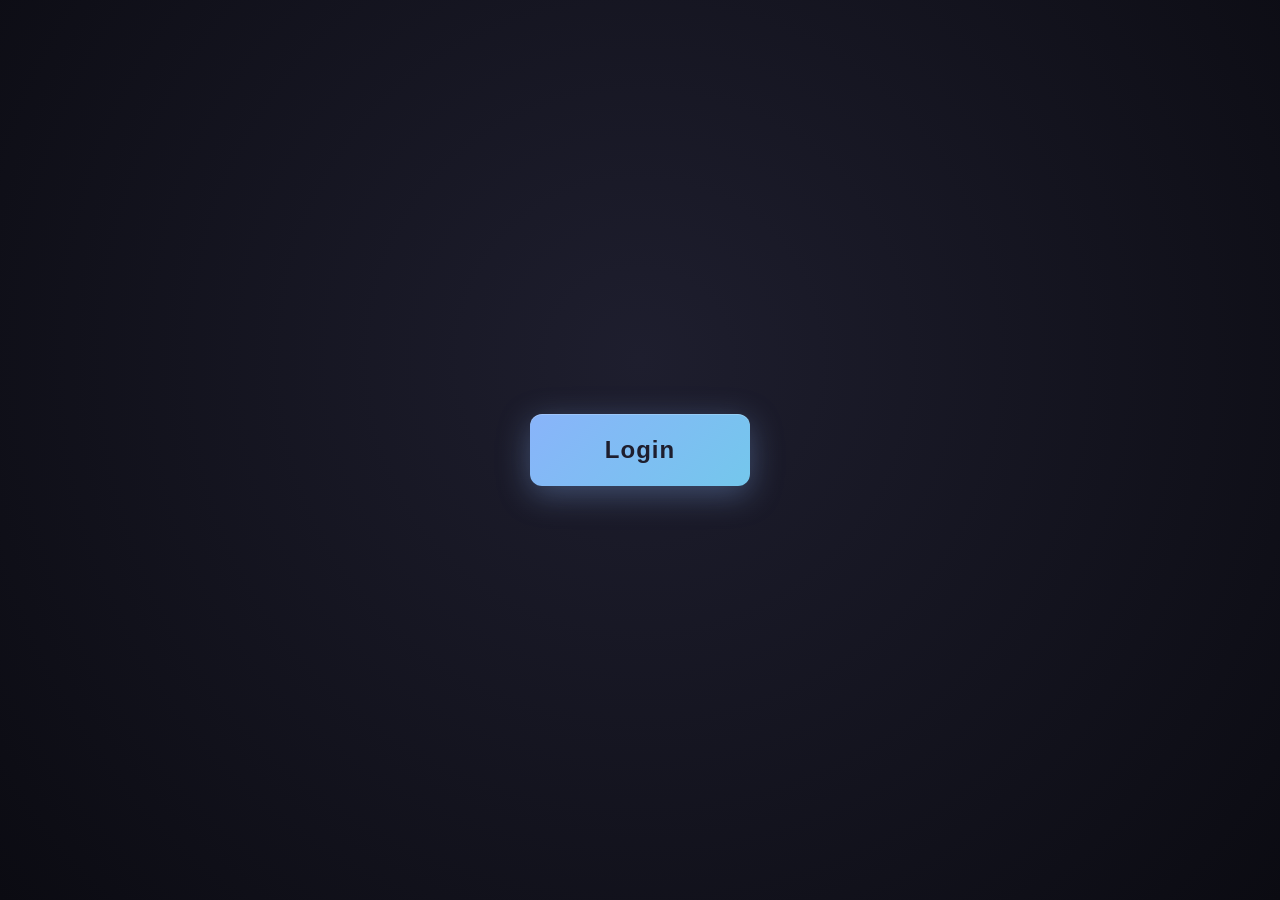
<file: www/index.html>
<!DOCTYPE html>
<html lang="ru">
<head>
    <meta charset="UTF-8">
    <meta name="viewport" content="width=device-width, initial-scale=1.0">
    <title>FileBD Manager — Рабочий стол</title>

    <script src="lib/jszip/jszip.min.js"></script>

    <link rel="stylesheet" href="css/base.css">
    <link rel="stylesheet" href="css/toolbar.css">
    <link rel="stylesheet" href="css/panels.css">
    <link rel="stylesheet" href="css/context-menu.css">
    <link rel="stylesheet" href="css/status.css">
    <link rel="stylesheet" href="css/modal.css">
    <link rel="stylesheet" href="css/progress.css">
    <link rel="stylesheet" href="css/loading.css">
    <link rel="stylesheet" href="css/toast.css">
    <link rel="stylesheet" href="css/debug.css">
    <link rel="stylesheet" href="css/browser.css">
    <link rel="stylesheet" href="css/console.css">

    <link rel="stylesheet" href="lib/Pannellum2_5_6/pannellum.css">
    <link rel="stylesheet" href="css/panorama-viewer.css">
    <link rel="stylesheet" href="css/panorama-editor.css">
    <link rel="stylesheet" href="css/db-picker.css">
    <link rel="stylesheet" href="css/jsdos-viewer.css">
    <link rel="stylesheet" href="css/emulator-viewer.css">
    <link rel="stylesheet" href="css/gamepad-setup.css">
    <link rel="stylesheet" href="css/pdf-viewer.css">
    <link rel="stylesheet" href="css/mp3-viewer.css">
    <link rel="stylesheet" href="css/video-viewer.css">
    <link rel="stylesheet" href="css/videochat-viewer.css">
    <link rel="stylesheet" href="css/videochat-broadcaster.css">
    <link rel="stylesheet" href="css/gpu-monitor.css">
    <link rel="stylesheet" href="css/ollama.css">
    <link rel="stylesheet" href="css/lbrn2-viewer.css">
    <link rel="stylesheet" href="css/gcode-viewer.css">
    <link rel="stylesheet" href="css/wm.css">
    <link rel="stylesheet" href="css/virtual-gamepad.css">
</head>
<body>

<!-- ============================================================
     Скрытый storage для элементов, на которые ссылается
     внутренняя логика. Пользователь их не видит.
     ВАЖНО: #listLeft / #listRight ОБЯЗАТЕЛЬНЫ — их клонирует
     WM Explorer в окна Проводника.
     ============================================================ -->
<div id="panelModeStorage" style="display:none;" aria-hidden="true">
    <button id="btnUpload" disabled></button>
    <button id="btnMkdir" disabled></button>
    <button id="btnCopy" disabled></button>
    <button id="btnMove" disabled></button>
    <button id="btnDownload" disabled></button>
    <button id="btnZip" disabled></button>
    <button id="btnDelete" disabled></button>
    <button id="btnRefresh" disabled></button>
    <button id="btnDebug" disabled></button>
    <button id="btnGamepad"></button>
    <button id="btnGpu"></button>
    <button id="btnOllama"></button>
    <button id="btnConsole" style="display:none;"></button>
    <button id="btnVideoChat" style="display:none;"></button>
    <button id="btnBroadcast" style="display:none;"></button>
    <button id="btnAuth"></button>
    <button id="btnWM"></button>
    <button id="gpModeIndicator"></button>

    <div id="panelLeft"><div class="file-list" id="listLeft"></div></div>
    <div id="panelRight"><div class="file-list" id="listRight"></div></div>

    <span id="statusText"></span>
    <span id="statusLeft"></span>
    <span id="statusRight"></span>
    <span id="totalSize"></span>
    <span id="selInfo"></span>
    <span id="pathLeft"></span>
    <span id="pathRight"></span>
</div>

<!-- ============================================================
     Сюда 23-main.js (injectModals) вставит все модалки.
     ВАЖНО: оставьте этот div ПУСТЫМ.
     ============================================================ -->
<div id="modalRoot"></div>

<!-- ============================================================
     Экран Login — показывается неавторизованному пользователю.
     Одна кнопка по центру. Пока пользователь не авторизуется,
     ничего другого он не видит (кроме самой модалки подключения).
     z-index: 8000 (см. css/base.css).
     ============================================================ -->
<div id="loginScreen" class="login-screen hidden">
    <button type="button" class="login-screen-btn" onclick="FAR.openConnModal(false)">
        Login
    </button>
</div>

<div class="toast-container" id="toastContainer"></div>

<!-- Pannellum -->
<script src="lib/Pannellum2_5_6/pannellum.js"></script>
<script src="lib/Pannellum2_5_6/libpannellum.js"></script>

<!-- Ядро клиента -->
<script src="js/01-config.js"></script>
<script src="js/02-state.js"></script>
<script src="js/03-utils.js"></script>
<script src="js/04a-fs-client.js"></script>
<script src="js/04b-auth-token.js"></script>
<script src="js/05-connection.js"></script>

<script src="js/06-files.js"></script>
<script src="js/07-progress.js"></script>
<script src="js/08-panels.js"></script>
<script src="js/09-auth.js"></script>
<script src="js/10-connection-modal.js"></script>
<script src="js/11-viewer.js"></script>
<script src="js/12-debug.js"></script>
<script src="js/13-upload.js"></script>
<script src="js/14-mkdir.js"></script>
<script src="js/15-copy.js"></script>
<script src="js/16-move.js"></script>
<script src="js/17-delete.js"></script>
<script src="js/18-download.js"></script>
<script src="js/19-zip.js"></script>
<script src="js/21-dragdrop.js"></script>
<script src="js/22-keyboard.js"></script>
<script src="js/34-context-menu.js"></script>
<script src="js/35a-multi-db-core.js"></script>
<script src="js/35b-multi-db-load.js"></script>
<script src="js/35c-multi-db-transfer.js"></script>
<script src="js/35d-multi-db-ui.js"></script>
<script src="js/23-main.js"></script>
<script src="js/24-panorama-viewer.js"></script>
<script src="js/25-panorama-db-resolver.js"></script>
<script src="js/26-panorama-editor.js"></script>
<script src="js/27-db-picker.js"></script>


<script src="js/28-jsdos-viewer.js"></script>
<script src="js/29-nes-viewer.js"></script>
<script src="js/30-emulator-viewer.js"></script>
<script src="js/31-gamepad.js"></script>
<script src="js/32-gamepad-setup.js"></script>
<script src="lib/PDFObject/pdfobject.min.js"></script>
<script src="js/33-pdf-viewer.js"></script>
<script src="js/36-mp3-viewer.js"></script>
<script src="js/37-video-viewer.js"></script>

<script src="js/39-browser-bookmarks.js"></script>
<script src="js/38-browser-viewer.js"></script>

<script src="js/40-wm-core.js"></script>
<script src="js/41-wm-taskbar.js"></script>
<script src="js/42-wm-startmenu.js"></script>
<script src="js/43-wm-desktop.js"></script>
<script src="js/44-wm-apps.js"></script>
<script src="js/45-wm-dragdrop.js"></script>
<script src="js/46-wm-explorer.js"></script>
<script src="js/47-wm-viewers.js"></script>
<script src="js/48-wm-viewers-emu.js"></script>
<script src="js/49-wm-dialogs.js"></script>
<script src="js/50-wm-misc.js"></script>
<script src="js/46-wm-mp3-viewer.js"></script>
<script src="js/47-fullscreen.js"></script>
<script src="js/48-wm-wallpaper.js"></script>
<script src="js/49-wm-wallpaper-360.js"></script>
<script src="js/51-console.js"></script>
<script src="js/52-videochat-viewer.js"></script>
<script src="js/53-videochat-broadcaster.js"></script>
<script src="js/54-wm-panorama-editor.js"></script>
<script src="js/55-wm-text-editor.js"></script>
<script src="js/56-gpu-monitor.js"></script>
<script src="js/57-ollama.js"></script>
<script src="js/58-lbrn2-viewer.js"></script>
<script src="js/59-gcode-viewer.js"></script>
<script src="js/60-virtual-gamepad.js"></script>
<script src="js/61-open-in-tab.js"></script>
</body>
</html>
</file>
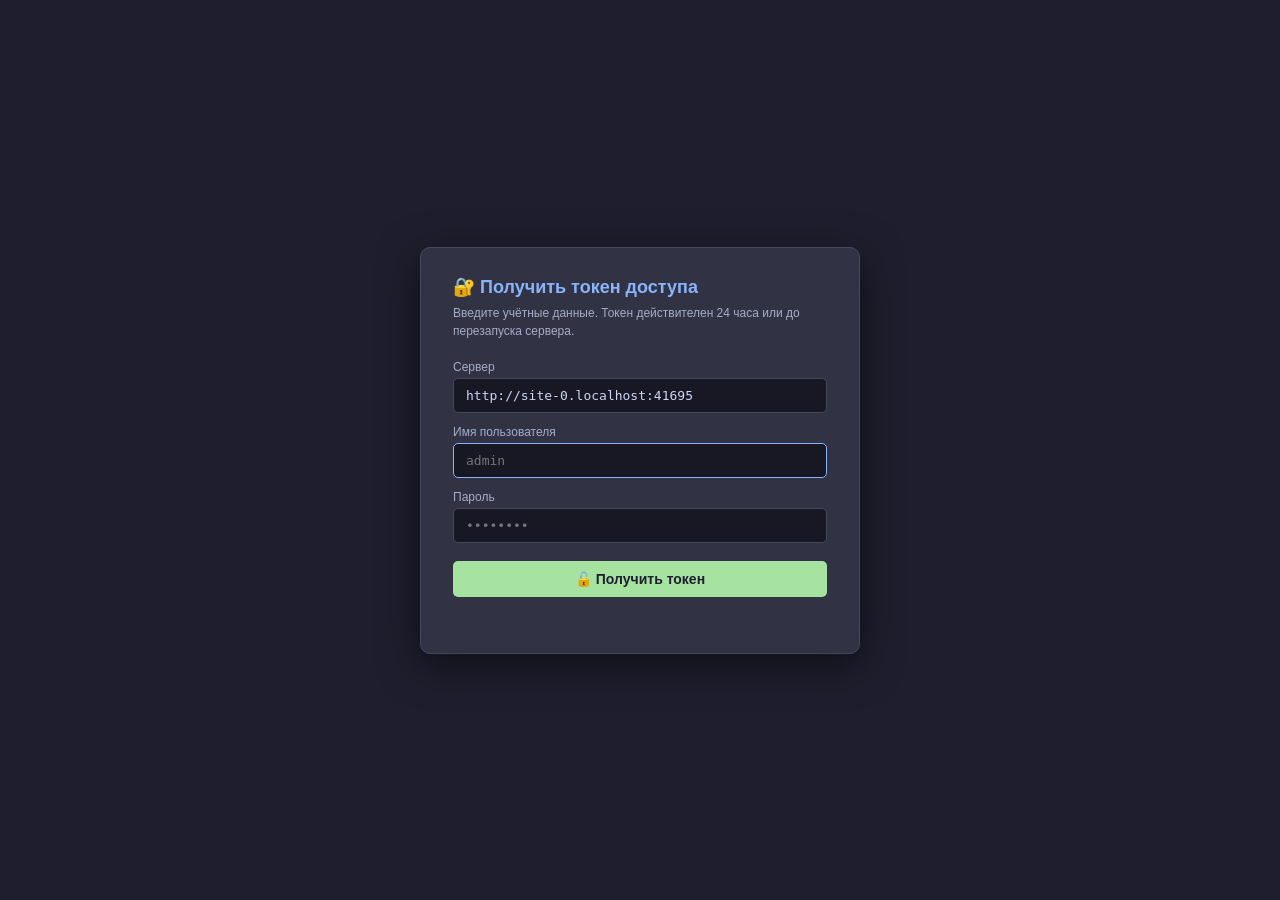
<file: www/login.html>
<!DOCTYPE html>
<html lang="ru">
<head>
    <meta charset="UTF-8">
    <meta name="viewport" content="width=device-width, initial-scale=1.0">
    <title>FileServer — Получить токен доступа</title>
    <style>
        * { box-sizing: border-box; margin: 0; padding: 0; }
        body {
            font-family: 'Segoe UI', Arial, sans-serif;
            background: #1e1e2e; color: #cdd6f4;
            min-height: 100vh; display: flex;
            align-items: center; justify-content: center;
            padding: 20px;
        }
        .card {
            background: #313244;
            border: 1px solid #45475a;
            border-radius: 10px;
            padding: 28px 32px;
            width: 100%; max-width: 440px;
            box-shadow: 0 10px 40px rgba(0,0,0,0.5);
        }
        h1 {
            font-size: 18px; color: #89b4fa;
            margin-bottom: 6px;
        }
        p.sub {
            font-size: 12px; color: #a6adc8;
            margin-bottom: 20px; line-height: 1.5;
        }
        label {
            display: block;
            font-size: 12px; color: #a6adc8;
            margin-bottom: 12px;
        }
        input {
            display: block; width: 100%;
            margin-top: 4px;
            padding: 9px 12px;
            background: #181825;
            border: 1px solid #45475a;
            border-radius: 5px;
            color: #cdd6f4;
            font-family: monospace; font-size: 13px;
            outline: none;
        }
        input:focus { border-color: #89b4fa; }
        button {
            width: 100%; padding: 10px 18px;
            background: #a6e3a1; color: #1e1e2e;
            border: none; border-radius: 5px;
            cursor: pointer; font-weight: bold;
            font-size: 14px; margin-top: 6px;
        }
        button:hover { background: #94d98e; }
        button:disabled { opacity: 0.5; cursor: not-allowed; }
        .error {
            color: #f38ba8; font-size: 12px;
            margin-top: 12px; min-height: 16px;
            white-space: pre-wrap;
        }
        .result {
            margin-top: 20px; padding: 14px;
            background: #181825;
            border: 1px solid #45475a;
            border-radius: 6px;
            display: none;
        }
        .result.show { display: block; }
        .result .token-label {
            font-size: 11px; color: #a6adc8;
            margin-bottom: 6px; text-transform: uppercase;
            letter-spacing: 0.5px;
        }
        .result .token {
            font-family: monospace;
            font-size: 11px; color: #a6e3a1;
            background: #0e0e16;
            padding: 10px 12px;
            border-radius: 4px;
            word-break: break-all;
            line-height: 1.4;
            margin-bottom: 8px;
        }
        .result .meta {
            font-size: 11px; color: #a6adc8;
            margin-bottom: 10px;
        }
        .result .examples {
            font-size: 11px; color: #6c7086;
            line-height: 1.6; margin-top: 10px;
            padding-top: 10px;
            border-top: 1px solid #313244;
        }
        .result .examples code {
            background: #0e0e16;
            padding: 1px 5px; border-radius: 3px;
            color: #f9e2af;
            font-family: monospace;
        }
        .copy-btn {
            width: auto;
            display: inline-block;
            padding: 5px 12px;
            font-size: 12px;
            background: #89b4fa;
            color: #1e1e2e;
            margin: 0;
        }
        .copy-btn:hover { background: #74c7ec; }
    </style>
</head>
<body>
<div class="card">
    <h1>🔐 Получить токен доступа</h1>
    <p class="sub">
        Введите учётные данные. Токен действителен 24 часа
        или до перезапуска сервера.
    </p>

    <label>Сервер
        <input type="text" id="server" placeholder="http://127.0.0.1:8080" autocomplete="off">
    </label>
    <label>Имя пользователя
        <input type="text" id="user" placeholder="admin" autocomplete="username">
    </label>
    <label>Пароль
        <input type="password" id="pass" placeholder="••••••••" autocomplete="current-password">
    </label>

    <button id="loginBtn" onclick="login()">🔓 Получить токен</button>
    <div class="error" id="error"></div>

    <div class="result" id="result">
        <div class="token-label">Токен доступа</div>
        <div class="token" id="tokenValue"></div>
        <div class="meta" id="tokenMeta"></div>
        <button class="copy-btn" onclick="copyToken()">📋 Скопировать</button>
        <div class="examples" id="examples"></div>
    </div>
</div>

<script>
    // Предзаполняем поле сервера адресом, с которого открыта страница
    document.addEventListener('DOMContentLoaded', function () {
        const serverEl = document.getElementById('server');
        serverEl.value = window.location.origin;
        document.getElementById('user').focus();
    });

    async function login() {
        const server = document.getElementById('server').value.trim().replace(/\/+$/, '');
        const user   = document.getElementById('user').value.trim();
        const pass   = document.getElementById('pass').value;
        const errEl  = document.getElementById('error');
        const btn    = document.getElementById('loginBtn');
        const resEl  = document.getElementById('result');

        errEl.textContent = '';
        resEl.classList.remove('show');

        if (!server) { errEl.textContent = 'Укажите адрес сервера'; return; }
        if (!user)   { errEl.textContent = 'Укажите имя пользователя'; return; }

        btn.disabled = true;
        btn.textContent = 'Подключение…';

        try {
            const res = await fetch(server + '/api/login', {
                method: 'POST',
                headers: { 'Content-Type': 'application/json' },
                body: JSON.stringify({ user: user, pass: pass })
            });

            const data = await res.json().catch(() => ({}));

            if (!res.ok) {
                throw new Error(data.error || ('HTTP ' + res.status));
            }

            showToken(server, data);
        } catch (e) {
            errEl.textContent = '❌ ' + (e.message || String(e));
        } finally {
            btn.disabled = false;
            btn.textContent = '🔓 Получить токен';
        }
    }

    function showToken(server, data) {
        document.getElementById('tokenValue').textContent = data.token;

        const exp = new Date(data.expiresAt);
        document.getElementById('tokenMeta').textContent =
            'Пользователь: ' + data.user +
            '  •  действителен до ' + exp.toLocaleString('ru-RU');

        document.getElementById('examples').innerHTML =
            'Примеры использования:<br>' +
            '<code>Authorization: Bearer ' + escapeHtml(shorten(data.token)) + '</code><br>' +
            '<code>' + escapeHtml(server) + '/test/file.sfc?token=' + escapeHtml(shorten(data.token)) + '</code>';

        document.getElementById('result').classList.add('show');
    }

    function shorten(t) {
        if (!t) return '';
        if (t.length <= 20) return t;
        return t.substring(0, 10) + '…' + t.substring(t.length - 6);
    }

    function escapeHtml(s) {
        const d = document.createElement('div');
        d.textContent = s;
        return d.innerHTML;
    }

    function copyToken() {
        const t = document.getElementById('tokenValue').textContent;
        if (!t) return;
        navigator.clipboard.writeText(t).then(function () {
            const btn = document.querySelector('.copy-btn');
            const old = btn.textContent;
            btn.textContent = '✓ Скопировано';
            setTimeout(function () { btn.textContent = old; }, 1500);
        }).catch(function () {
            // fallback
            const ta = document.createElement('textarea');
            ta.value = t;
            document.body.appendChild(ta);
            ta.select();
            try { document.execCommand('copy'); } catch (e) {}
            document.body.removeChild(ta);
        });
    }

    // Enter в любом поле → login
    document.addEventListener('keydown', function (e) {
        if (e.key === 'Enter' && e.target.tagName === 'INPUT') {
            login();
        }
    });
</script>
</body>
</html>
</file>
<file: www/css/base.css>
/* ============================================================
   base.css — фундамент приложения (WM-only)
   ============================================================ */

* {
    box-sizing: border-box;
    margin: 0;
    padding: 0;
}

html, body {
    width: 100%;
    height: 100%;
    overflow: hidden;
}

body {
    font-family: 'Segoe UI', Arial, sans-serif;
    background: #0b1220;
    color: #cdd6f4;
    font-size: 13px;
    line-height: 1.4;
    -webkit-font-smoothing: antialiased;
    -moz-osx-font-smoothing: grayscale;
}

/* ============================================================
   Экран Login
   z-index-иерархия:
       #wmRoot          — 5000
       .login-screen    — 6000 (этот файл)
       .modal-overlay   — 9000+ (см. modal.css)
       .toast-container — 9999+
   ============================================================ */

.login-screen {
    position: fixed;
    inset: 0;
    display: flex;
    align-items: center;
    justify-content: center;
    background: radial-gradient(circle at 50% 40%, #1e1e2e 0%, #0b0b12 100%);
    z-index: 6000; /* ВАЖНО: было 8000, из-за чего перекрывало модалки */
    animation: login-screen-fade-in 0.25s ease-out;
}

.login-screen.hidden {
    display: none;
}

@keyframes login-screen-fade-in {
    from { opacity: 0; }
    to   { opacity: 1; }
}

.login-screen-btn {
    display: inline-flex;
    align-items: center;
    justify-content: center;
    min-width: 220px;
    padding: 22px 72px;
    font-family: 'Segoe UI', Arial, sans-serif;
    font-size: 24px;
    font-weight: 700;
    letter-spacing: 1px;
    color: #1e1e2e;
    background: linear-gradient(135deg, #89b4fa 0%, #74c7ec 100%);
    border: none;
    border-radius: 12px;
    cursor: pointer;
    transition: transform 0.18s ease, box-shadow 0.18s ease, background 0.18s ease;
    box-shadow:
            0 8px 32px rgba(137, 180, 250, 0.35),
            inset 0 1px 0 rgba(255, 255, 255, 0.2);
    user-select: none;
    -webkit-user-select: none;
}

.login-screen-btn:hover {
    background: linear-gradient(135deg, #74c7ec 0%, #89dceb 100%);
    transform: translateY(-3px);
    box-shadow:
            0 14px 40px rgba(137, 180, 250, 0.55),
            inset 0 1px 0 rgba(255, 255, 255, 0.3);
}

.login-screen-btn:active {
    transform: translateY(-1px);
    box-shadow:
            0 4px 16px rgba(137, 180, 250, 0.4),
            inset 0 1px 0 rgba(255, 255, 255, 0.2);
}

.login-screen-btn:focus-visible {
    outline: 3px solid #f9e2af;
    outline-offset: 4px;
}

@media (max-width: 480px) {
    .login-screen-btn {
        font-size: 20px;
        padding: 18px 48px;
        min-width: 180px;
    }
}
</file>
<file: www/css/toolbar.css>
.toolbar {
    display: flex;
    gap: 10px;
    padding: 8px 10px;
    background: #313244;
    border-radius: 8px;
    margin-bottom: 8px;
    flex-wrap: wrap;
    align-items: center;
}
.toolbar button {
    padding: 6px 14px;
    border: none;
    border-radius: 5px;
    cursor: pointer;
    font-weight: bold;
    font-size: 12px;
    background: #89b4fa;
    color: #1e1e2e;
    transition: background 0.2s;
}
.toolbar button:hover { background: #74c7ec; }
.toolbar button:disabled { opacity: 0.4; cursor: not-allowed; }
.toolbar .btn-danger { background: #f38ba8; }
.toolbar .btn-danger:hover { background: #e06c8a; }
.toolbar .btn-success { background: #a6e3a1; }
.toolbar .btn-success:hover { background: #94d98e; }
.toolbar .btn-warning { background: #f9e2af; }
.toolbar .btn-warning:hover { background: #f5d38a; }
.toolbar .btn-move { background: #fab387; }
.toolbar .btn-move:hover { background: #f9a56c; }
.toolbar .btn-download { background: #cba6f7; }
.toolbar .btn-download:hover { background: #b48ee0; }
.toolbar .btn-zip { background: #94e2d5; }
.toolbar .btn-zip:hover { background: #7fd4c5; }
.toolbar .btn-migrate { background: #eba0ac; color: #1e1e2e; }
.toolbar .btn-migrate:hover { background: #e08a97; }
.toolbar .btn-auth { background: #f5c2e7; color: #1e1e2e; }
.toolbar .btn-auth:hover { background: #eba0d6; }
</file>
<file: www/css/panels.css>
.panels { display: flex; gap: 10px; flex: 1; min-height: 0; }
.panel {
    flex: 1; display: flex; flex-direction: column;
    background: #313244; border-radius: 8px;
    border: 1px solid #45475a; overflow: hidden;
    transition: border-color 0.2s, box-shadow 0.2s, background 0.2s;
    position: relative;
}
.panel.active { border-color: #89b4fa; box-shadow: 0 0 0 2px rgba(137, 180, 250, 0.3); }
.panel.drag-over {
    border-color: #a6e3a1;
    box-shadow: 0 0 0 3px rgba(166, 227, 161, 0.4);
    background: #2a3a2e;
}
.panel.drag-over .panel-header { background: #3a5a3e; }
.panel .drop-hint {
    position: absolute; inset: 0;
    background: rgba(166, 227, 161, 0.15);
    border: 3px dashed #a6e3a1; border-radius: 8px;
    display: none; align-items: center; justify-content: center;
    flex-direction: column; gap: 10px;
    color: #a6e3a1; font-size: 15px; font-weight: bold;
    pointer-events: none; z-index: 10;
}
.panel.drag-over .drop-hint { display: flex; }
.panel .drop-hint .drop-icon { font-size: 40px; }
.panel .drop-hint .drop-path {
    font-family: monospace; font-size: 13px; color: #cdd6f4;
    background: rgba(0,0,0,0.4); padding: 4px 12px; border-radius: 5px;
    max-width: 90%; overflow: hidden; text-overflow: ellipsis; white-space: nowrap;
}
.panel-header {
    padding: 8px 12px; background: #45475a;
    font-weight: bold; font-size: 13px;
    display: flex; justify-content: space-between;
    align-items: center; flex-shrink: 0;
}
.panel.active .panel-header { background: #4a5068; }
.panel-header .path {
    cursor: pointer;
    transition: color 0.15s;
}
.panel-header .path:hover {
    color: #89b4fa;
    text-decoration: underline dotted;
}

.panel-header .nav-buttons { display: flex; gap: 4px; }
.panel-header .nav-buttons button {
    background: #585b70; border: none; color: #cdd6f4;
    padding: 2px 8px; border-radius: 4px; cursor: pointer; font-size: 12px;
}
.panel-header .nav-buttons button:hover { background: #6c7086; }
.file-list {
    flex: 1; overflow-y: auto; padding: 4px;
    font-family: monospace; font-size: 12px; user-select: none;
}
.file-item {
    display: flex; justify-content: space-between; align-items: center;
    padding: 3px 8px; border-bottom: 1px solid #45475a;
    cursor: pointer; transition: background 0.15s;
}
.file-item:hover { background: #45475a; }

/* Выделенный элемент (участвует в групповом выделении) */
.file-item.selected {
    background: #45475a;
    outline: 1px dashed #89b4fa; outline-offset: -1px;
}

/* Курсор — текущая позиция навигации */
.file-item.focused {
    background: #585b70;
    outline: 1px solid #89b4fa; outline-offset: -1px;
    box-shadow: inset 0 0 0 1px #89b4fa;
}

/* Курсор + выделен (Shift-навигация по диапазону) */
.file-item.focused.selected {
    background: #585b70;
    outline: 1px solid #89b4fa; outline-offset: -1px;
    box-shadow: inset 0 0 0 1px #89b4fa;
}

.file-item.parent-dir .name { color: #f9e2af; font-weight: bold; }
.file-item .name {
    color: #cdd6f4; flex: 1;
    overflow: hidden; text-overflow: ellipsis; white-space: nowrap;
}
.file-item .name.folder { color: #89b4fa; }
.file-item .name.file { color: #a6e3a1; }
.file-item .meta {
    color: #a6adc8; font-size: 0.8em; margin-left: 10px; flex-shrink: 0;
}


.path { cursor: pointer; }
.path:hover { text-decoration: underline dotted; }

.db-badge {
    display: inline-block;
    margin-right: 6px;
    padding: 1px 5px;
    border-radius: 4px;
    background: #313244;
    color: #a6e3a1;
    font-size: 11px;
    cursor: pointer;
    user-select: none;
}
.db-badge:hover { background: #45475a; }

.file-list {
    position: relative;
    overflow-y: auto;
}

.file-list-spacer {
    position: relative;
    width: 100%;
}

.file-item {
    box-sizing: border-box;
}
</file>
<file: www/css/context-menu.css>
/* ============ Контекстное меню (ПКМ) ============ */
.ctx-menu {
    position: fixed;
    z-index: 3000;
    min-width: 220px;
    background: #1e1e2e;
    border: 1px solid #45475a;
    border-radius: 8px;
    box-shadow: 0 8px 32px rgba(0, 0, 0, 0.55);
    padding: 6px;
    font-size: 13px;
    color: #cdd6f4;
    user-select: none;
    animation: ctxFadeIn 0.12s ease-out;

    /* Ограничиваем размеры для мобильных устройств */
    max-height: calc(100vh - 20px);
    overflow-y: auto;
    max-width: calc(100vw - 16px);
}

.ctx-menu.hidden { display: none; }

@keyframes ctxFadeIn {
    from { opacity: 0; transform: translateY(-4px); }
    to   { opacity: 1; transform: translateY(0); }
}

.ctx-menu .ctx-item {
    display: flex;
    align-items: center;
    gap: 10px;
    padding: 7px 12px;
    border-radius: 5px;
    cursor: pointer;
    color: #cdd6f4;
    white-space: nowrap;
    transition: background 0.12s;
}

.ctx-menu .ctx-item:hover {
    background: #313244;
}

.ctx-menu .ctx-item.disabled {
    color: #6c7086;
    cursor: not-allowed;
    pointer-events: none;
    opacity: 0.55;
}

.ctx-menu .ctx-item .ctx-label {
    flex: 1;
    overflow: hidden;
    text-overflow: ellipsis;
    white-space: nowrap;
}

.ctx-menu .ctx-item .ctx-icon {
    flex-shrink: 0;
    width: 18px;
    text-align: center;
    font-size: 14px;
}

.ctx-menu .ctx-sep {
    height: 1px;
    background: #45475a;
    margin: 5px 6px;
}

.ctx-menu .ctx-title {
    padding: 5px 12px 7px;
    font-size: 11px;
    color: #a6adc8;
    text-transform: uppercase;
    letter-spacing: 0.5px;
    overflow: hidden;
    text-overflow: ellipsis;
    white-space: nowrap;
    border-bottom: 1px solid #313244;
    margin-bottom: 4px;
}

.ctx-menu .ctx-item.danger:hover {
    background: #3a2028;
    color: #f38ba8;
}
</file>
<file: www/css/status.css>
.status-bar {
    display: flex; justify-content: space-between; align-items: center;
    gap: 10px; padding: 6px 10px; background: #313244;
    border-radius: 6px; margin-top: 8px; font-size: 12px;
    color: #a6adc8; flex-shrink: 0; flex-wrap: wrap;
}
.status-bar .sel-info { color: #f9e2af; }
.status-bar .total-size { color: #89b4fa; font-weight: bold; }
</file>
<file: www/css/modal.css>
.modal-overlay {
    position: fixed; inset: 0; background: rgba(0,0,0,0.85);
    z-index: 9000; /* ВАЖНО: было 1000, из-за чего модалка уходила под .login-screen */
    display: flex; align-items: center; justify-content: center;
    padding: 20px;
}
.modal-overlay.hidden { display: none; }
.modal-content {
    background: #1e1e2e; border-radius: 10px;
    max-width: 800px; width: 100%; max-height: 90vh;
    display: flex; flex-direction: column; border: 1px solid #45475a;
}
.modal-header {
    padding: 12px 16px; border-bottom: 1px solid #45475a;
    display: flex; justify-content: space-between; align-items: center;
    flex-shrink: 0;
}
.modal-header h3 {
    color: #89b4fa; font-size: 14px;
    overflow: hidden; text-overflow: ellipsis; white-space: nowrap;
}
.modal-header .close-btn {
    background: none; border: none; color: #f38ba8;
    font-size: 22px; cursor: pointer; padding: 0 8px;
}
.modal-header .close-btn:hover { color: #e06c8a; }
.modal-body {
    padding: 16px; overflow-y: auto; flex: 1;
    font-size: 14px; line-height: 1.6; min-height: 200px;
}
.modal-body img { max-width: 100%; border-radius: 4px; }
.modal-body pre {
    background: #313244; padding: 10px; border-radius: 4px;
    overflow: auto; font-size: 12px; color: #a6e3a1;
    white-space: pre-wrap; word-break: break-all;
}
.modal-footer {
    padding: 10px 16px; border-top: 1px solid #45475a;
    display: flex; justify-content: space-between; align-items: center;
    font-size: 12px; color: #a6adc8; flex-shrink: 0;
}
.modal-footer button {
    padding: 6px 14px; border: none; border-radius: 4px;
    cursor: pointer; font-weight: bold; font-size: 12px;
    background: #89b4fa; color: #1e1e2e;
}
.modal-footer button:hover { background: #74c7ec; }

/* Модалка подключения */
#connModal .modal-content { max-width: 460px; }
#connModal .conn-form {
    display: flex; flex-direction: column; gap: 12px;
}
#connModal .conn-field {
    display: flex; flex-direction: column; gap: 4px;
}
#connModal label { font-size: 12px; color: #a6adc8; }
#connModal input {
    padding: 8px 10px; background: #313244;
    border: 1px solid #45475a; border-radius: 5px;
    color: #cdd6f4; font-size: 13px; font-family: monospace;
}
#connModal input:focus { outline: none; border-color: #89b4fa; }
#connModal .conn-error {
    color: #f38ba8; font-size: 12px; min-height: 16px; white-space: pre-wrap;
}
#connModal .conn-hint { color: #a6adc8; font-size: 11px; line-height: 1.5; }
#connModal .conn-actions {
    display: flex; justify-content: flex-end; gap: 8px; padding-top: 4px;
}
#connModal .conn-actions button { padding: 8px 18px; font-size: 13px; }
#connModal .btn-cancel { background: #585b70; color: #cdd6f4; }
#connModal .btn-cancel:hover { background: #6c7086; }
#connModal .btn-connect { background: #a6e3a1; }
#connModal .btn-connect:hover { background: #94d98e; }
#connModal .btn-connect:disabled { opacity: 0.5; cursor: not-allowed; }
/* Мульти-БД: индикатор «подключение только для панели» */
.conn-target {
    padding: 8px 10px;
    margin-bottom: 12px;
    border-left: 3px solid #89b4fa;
    background: #313244;
    color: #cdd6f4;
    border-radius: 4px;
    font-size: 13px;
}
.conn-target b {
    color: #89b4fa;
    font-weight: 600;
}

/* Правая группа кнопок в шапке: ◀ ▶ ✕ */
.modal-header-actions {
    display: flex;
    align-items: center;
    gap: 6px;
    margin-left: auto;      /* прижимает группу вправо, если header — flex */
    flex-shrink: 0;
}


/* Кнопки навигации ◀ / ▶ */
.viewer-nav-btn {
    background: transparent;
    border: 1px solid #45475a;
    color: #cdd6f4;
    border-radius: 6px;
    padding: 4px 10px;
    cursor: pointer;
    font-size: 14px;
    line-height: 1;
    flex-shrink: 0;
    transition: background 0.15s ease;
}
.viewer-nav-btn:hover {
    background: #313244;
}
.viewer-nav-btn.hidden {
    visibility: hidden;
    pointer-events: none;
}
</file>
<file: www/css/progress.css>
.progress-overlay {
    position: fixed; inset: 0;
    background: rgba(0, 0, 0, 0.35);
    z-index: 99999;                 /* ВЫШЕ окон WM (5000+) */
    display: flex; align-items: center; justify-content: center;
    padding: 20px;
    pointer-events: none;           /* окна/иконки за оверлеем кликабельны */
}
.progress-overlay.hidden { display: none; }

/* Контейнер всех карточек прогресса — вертикальный стек */
.progress-stack {
    display: flex;
    flex-direction: column;
    gap: 12px;
    align-items: center;
    max-height: 100%;
    overflow-y: auto;
    pointer-events: none;
}
.progress-stack:empty {
    /* если карточек нет — не мешаем вообще */
    display: none;
}

.progress-content {
    pointer-events: auto;           /* сама карточка перехватывает клики */
    background: #1e1e2e; border-radius: 12px;
    max-width: 640px; width: 100%; max-height: 80vh;
    display: flex; flex-direction: column;
    border: 1px solid #45475a;
    box-shadow: 0 10px 40px rgba(0,0,0,0.7), 0 0 0 1px rgba(137,180,250,0.15);
}

/* Свёрнутая карточка (только заголовок) */
.progress-content.progress-minimized .progress-body,
.progress-content.progress-minimized .progress-footer {
    display: none;
}

.progress-header {
    padding: 14px 20px; border-bottom: 1px solid #45475a;
    display: flex; justify-content: space-between; align-items: center;
    flex-shrink: 0;
    cursor: move;                   /* drag-зона */
    user-select: none;
}
.progress-header .progress-title {
    color: #89b4fa; font-size: 15px; font-weight: bold;
    display: flex; align-items: center; gap: 8px;
}
.progress-header .progress-title .op-icon { font-size: 20px; }
.progress-header .progress-actions { display: flex; gap: 6px; }
.progress-header .progress-actions button {
    background: none; border: 1px solid #45475a; color: #cdd6f4;
    padding: 3px 10px; border-radius: 4px; cursor: pointer; font-size: 11px;
}
.progress-header .progress-actions button:hover { background: #45475a; }

.progress-body {
    padding: 16px 20px; flex: 1;
    display: flex; flex-direction: column; gap: 12px;
    min-height: 0; overflow: hidden;
}
.progress-stats {
    display: flex; justify-content: space-between;
    font-size: 13px; color: #a6adc8;
}
.progress-stats .done { color: #a6e3a1; }
.progress-stats .errors { color: #f38ba8; }
.progress-stats .percent { color: #89b4fa; font-weight: bold; font-size: 15px; }
.progress-bar-track {
    width: 100%; height: 10px; background: #313244;
    border-radius: 5px; overflow: hidden; position: relative; flex-shrink: 0;
}
.progress-bar-fill {
    height: 100%; width: 0%;
    background: linear-gradient(90deg, #89b4fa, #a6e3a1);
    border-radius: 5px; transition: width 0.25s ease;
}
.progress-bar-fill.error {
    background: linear-gradient(90deg, #f38ba8, #e06c8a);
}
.progress-current {
    font-size: 12px; color: #a6adc8; font-family: monospace;
    overflow: hidden; text-overflow: ellipsis; white-space: nowrap;
    min-height: 16px;
}
.progress-log {
    flex: 1; min-height: 120px; max-height: 240px;
    overflow-y: auto; background: #181825; border-radius: 6px;
    padding: 8px 10px; font-family: monospace; font-size: 11px;
    border: 1px solid #313244;
}
.progress-log .log-line { padding: 1px 0; white-space: pre-wrap; word-break: break-all; }
.progress-log .log-line.ok { color: #a6e3a1; }
.progress-log .log-line.err { color: #f38ba8; }
.progress-log .log-line.info { color: #89b4fa; }
.progress-log .log-line.warn { color: #f9e2af; }
.progress-footer {
    padding: 10px 20px; border-top: 1px solid #45475a;
    display: flex; justify-content: flex-end; gap: 8px; flex-shrink: 0;
}
.progress-footer button {
    padding: 7px 18px; border: none; border-radius: 5px;
    cursor: pointer; font-weight: bold; font-size: 12px;
}
.progress-footer .btn-cancel { background: #f38ba8; color: #1e1e2e; }
.progress-footer .btn-cancel:hover { background: #e06c8a; }
.progress-footer .btn-close { background: #89b4fa; color: #1e1e2e; }
.progress-footer .btn-close:hover { background: #74c7ec; }
.progress-footer button:disabled { opacity: 0.5; cursor: not-allowed; }
</file>
<file: www/css/loading.css>
.loading-overlay {
    position: fixed; inset: 0; background: rgba(30,30,46,0.9);
    z-index: 1500; display: flex; align-items: center; justify-content: center;
    flex-direction: column; gap: 15px;
}
.loading-overlay.hidden { display: none; }
.loading-overlay .spinner {
    width: 50px; height: 50px;
    border: 4px solid #313244; border-top-color: #89b4fa;
    border-radius: 50%; animation: spin 1s linear infinite;
}
@keyframes spin { to { transform: rotate(360deg); } }
.loading-overlay .loading-text { color: #a6adc8; font-size: 14px; }
.loading-overlay .loading-sub { color: #585b70; font-size: 12px; }
</file>
<file: www/css/toast.css>
.toast-container {
    position: fixed; bottom: 20px; left: 50%;
    transform: translateX(-50%); z-index: 2000;
    display: flex; flex-direction: column; gap: 8px; align-items: center;
}
.toast {
    padding: 10px 20px; border-radius: 8px;
    font-size: 13px; font-weight: 500;
    background: #313244; color: #cdd6f4;
    border: 1px solid #45475a;
    animation: slideUp 0.3s ease;
    min-width: 200px; text-align: center;
}
.toast.success { border-color: #a6e3a1; color: #a6e3a1; }
.toast.error { border-color: #f38ba8; color: #f38ba8; }
.toast.warning { border-color: #f9e2af; color: #f9e2af; }
.toast.info { border-color: #89b4fa; color: #89b4fa; }
@keyframes slideUp {
    from { opacity: 0; transform: translateY(20px); }
    to   { opacity: 1; transform: translateY(0); }
}
</file>
<file: www/css/debug.css>
.debug-info {
    position: fixed; top: 60px; left: 10px;
    background: #313244; border: 1px solid #45475a;
    border-radius: 6px; padding: 10px;
    font-size: 11px; font-family: monospace;
    color: #a6adc8; max-width: 700px; max-height: 500px;
    overflow: auto; display: none; z-index: 100;
    white-space: pre-wrap;
}
.debug-info.active { display: block; }
</file>
<file: www/css/browser.css>
/* ============================================================
   Модалка / WM-окно «Браузер».
   ============================================================ */

/* ---------- Модалка (панельный режим) ---------- */
.browser-modal-content {
    max-width: 100vw;
    width: 100vw;
    height: 100vh;
    max-height: 100vh;
    border-radius: 0;
    border: none;
    display: flex;
    flex-direction: column;
}

#browserModal { z-index: 7000; }

/* ---------- Общий host (и в модалке, и в WM-окне) ---------- */
.browser-host {
    flex: 1;
    min-height: 0;
    display: flex;
    flex-direction: column;
    background: #1e1e2e;
    overflow: hidden;
    position: relative;
}

/* ---------- Тулбар ---------- */
.browser-toolbar {
    display: flex;
    align-items: center;
    gap: 4px;
    padding: 6px 10px;
    background: #232333;
    border-bottom: 1px solid #2b2b3c;
    flex-shrink: 0;
}

.browser-btn {
    min-width: 32px;
    height: 30px;
    padding: 0 8px;
    background: #313244;
    color: #cdd6f4;
    border: 1px solid #45475a;
    border-radius: 4px;
    cursor: pointer;
    font-size: 14px;
    line-height: 1;
    display: inline-flex;
    align-items: center;
    justify-content: center;
    transition: background 0.12s;
    flex-shrink: 0;
}
.browser-btn:hover:not(:disabled)  { background: #45475a; }
.browser-btn:active:not(:disabled) { background: #585b70; }
.browser-btn:disabled { opacity: 0.4; cursor: not-allowed; }

.browser-btn-go {
    background: #89b4fa;
    color: #1e1e2e;
    border-color: #89b4fa;
    font-weight: bold;
}
.browser-btn-go:hover { background: #74c7ec; border-color: #74c7ec; }

.browser-btn-star {
    color: #6c7086;
    font-size: 16px;
}
.browser-btn-star.active { color: #f9e2af; }

/* ---------- Адресная строка ---------- */
.browser-url-input {
    flex: 1;
    height: 30px;
    padding: 0 10px;
    background: #181825;
    border: 1px solid #45475a;
    border-radius: 4px;
    color: #cdd6f4;
    font-family: monospace;
    font-size: 12px;
    outline: none;
    min-width: 0;
}
.browser-url-input:focus {
    border-color: #89b4fa;
    background: #1e1e2e;
}

/* ---------- Полоса закладок (Chromium-style) ---------- */
.browser-bookmarks-bar {
    display: flex;
    align-items: center;
    gap: 2px;
    padding: 3px 10px;
    background: #1e1e2e;
    border-bottom: 1px solid #2b2b3c;
    flex-shrink: 0;
    min-height: 28px;
    overflow-x: auto;
    overflow-y: hidden;
    scrollbar-width: thin;
}
.browser-bookmarks-bar::-webkit-scrollbar { height: 4px; }
.browser-bookmarks-bar::-webkit-scrollbar-thumb {
    background: #45475a; border-radius: 2px;
}

.browser-bookmarks-empty {
    color: #6c7086;
    font-size: 11px;
    font-style: italic;
    padding: 3px 6px;
    user-select: none;
    white-space: nowrap;
}

.browser-bookmark {
    display: inline-flex;
    align-items: center;
    gap: 5px;
    height: 22px;
    padding: 0 8px;
    border-radius: 3px;
    cursor: pointer;
    font-size: 12px;
    color: #cdd6f4;
    background: transparent;
    border: 1px solid transparent;
    white-space: nowrap;
    max-width: 180px;
    flex-shrink: 0;
    user-select: none;
    transition: background 0.1s;
}
.browser-bookmark:hover {
    background: #313244;
    border-color: #45475a;
}
.browser-bookmark.active {
    background: #313244;
    border-color: #89b4fa;
}
.browser-bookmark-icon {
    font-size: 13px;
    flex-shrink: 0;
    line-height: 1;
}
.browser-bookmark-name {
    overflow: hidden;
    text-overflow: ellipsis;
    min-width: 0;
}

/* ---------- Прогресс-бар загрузки ---------- */
.browser-progress {
    height: 2px;
    background: transparent;
    overflow: hidden;
    flex-shrink: 0;
}
.browser-progress-fill {
    height: 100%;
    width: 0;
    background: #89b4fa;
    transition: width 0.15s linear;
}
.browser-progress.active .browser-progress-fill {
    width: 90%;
    transition: width 4s cubic-bezier(0.1, 0.7, 0.1, 1);
}
.browser-progress.done .browser-progress-fill {
    width: 100%;
    transition: width 0.15s linear;
}

/* ---------- IFRAME ---------- */
.browser-body {
    flex: 1;
    min-height: 0;
    background: #ffffff;
    position: relative;
    display: flex;
}
.browser-iframe {
    flex: 1;
    width: 100%;
    height: 100%;
    border: none;
    background: #ffffff;
    display: block;
}

/* ---------- Статус-бар ---------- */
.browser-footer {
    display: flex;
    align-items: center;
    justify-content: space-between;
    gap: 12px;
    background: #181825;
    border-top: 1px solid #2b2b3c;
    padding: 4px 14px;
    font-size: 11px;
    font-family: monospace;
    flex-shrink: 0;
}
.browser-status {
    color: #a6adc8;
    overflow: hidden;
    text-overflow: ellipsis;
    white-space: nowrap;
    flex: 1;
    min-width: 0;
}
.browser-status.error { color: #f38ba8; }
.browser-status.ok    { color: #a6e3a1; }
.browser-status.load  { color: #f9e2af; }

.browser-info {
    color: #6c7086;
    flex-shrink: 0;
    margin-left: auto;
}

/* ============================================================
   Закладка — контекстное меню (ПКМ по закладке)
   ============================================================ */
.browser-bookmark-menu {
    position: fixed;
    z-index: 99999;
    min-width: 180px;
    background: #1e1e2e;
    border: 1px solid #45475a;
    border-radius: 6px;
    box-shadow: 0 8px 24px rgba(0,0,0,0.55);
    padding: 4px;
    font-size: 12px;
    color: #cdd6f4;
    user-select: none;
}
.browser-bookmark-menu.hidden { display: none; }
.browser-bookmark-menu .bm-item {
    padding: 6px 10px;
    border-radius: 4px;
    cursor: pointer;
    white-space: nowrap;
}
.browser-bookmark-menu .bm-item:hover { background: #313244; }
.browser-bookmark-menu .bm-item.danger { color: #f38ba8; }
.browser-bookmark-menu .bm-sep {
    height: 1px;
    background: #45475a;
    margin: 4px 6px;
}

/* ============================================================
   Адаптация для оконного режима (WM).
   Внутри win.bodyEl места меньше — уменьшаем отступы.
   ============================================================ */
.wm-window .browser-toolbar { padding: 4px 6px; }
.wm-window .browser-btn     { min-width: 28px; height: 26px; font-size: 13px; }
.wm-window .browser-url-input { height: 26px; font-size: 11px; }
.wm-window .browser-bookmarks-bar { padding: 2px 6px; min-height: 24px; }
.wm-window .browser-bookmark { height: 20px; font-size: 11px; padding: 0 6px; }
.wm-window .browser-footer { padding: 3px 10px; font-size: 10px; }
</file>
<file: www/css/console.css>
/* ============================================================
   Модуль Console — терминал.
   ============================================================ */

.console-modal-content {
    max-width: 100vw;
    width: 100vw;
    height: 100vh;
    max-height: 100vh;
    border-radius: 0;
    border: none;
    display: flex;
    flex-direction: column;
}

#consoleModal { z-index: 7000; }

.console-host {
    flex: 1;
    min-height: 0;
    display: flex;
    flex-direction: column;
    background: #0b0b12;
    overflow: hidden;
}

/* ---- Тулбар ---- */
.console-toolbar {
    display: flex;
    align-items: center;
    gap: 8px;
    padding: 6px 10px;
    background: #15151e;
    border-bottom: 1px solid #232333;
    flex-shrink: 0;
}

.console-btn {
    height: 26px;
    padding: 0 10px;
    background: #232333;
    color: #cdd6f4;
    border: 1px solid #45475a;
    border-radius: 4px;
    cursor: pointer;
    font-size: 12px;
    line-height: 1;
    display: inline-flex;
    align-items: center;
    gap: 5px;
}
.console-btn:hover:not(:disabled) { background: #313244; }
.console-btn:disabled { opacity: 0.4; cursor: not-allowed; }

.console-status {
    display: inline-flex;
    align-items: center;
    gap: 6px;
    font-size: 12px;
    color: #a6adc8;
    padding: 3px 10px;
    border-radius: 4px;
    background: #1a1a24;
    border: 1px solid #232333;
}
.console-status .dot {
    width: 8px; height: 8px; border-radius: 50%;
    background: #6c7086;
    box-shadow: 0 0 6px rgba(0,0,0,0.5);
}
.console-status.online  .dot { background: #a6e3a1; }
.console-status.loading .dot { background: #f9e2af; animation: c-pulse 1s infinite; }
.console-status.error   .dot { background: #f38ba8; }

@keyframes c-pulse {
    0%, 100% { opacity: 1; }
    50%      { opacity: 0.4; }
}

/* ---- Область вывода ---- */
.console-body {
    flex: 1;
    min-height: 0;
    position: relative;
    overflow: hidden;
}

.console-output {
    position: absolute;
    inset: 0;
    overflow-y: auto;
    padding: 10px 14px;
    font-family: 'Consolas', 'Courier New', monospace;
    font-size: 12px;
    line-height: 1.45;
    color: #cdd6f4;
    background: #0b0b12;
    white-space: pre-wrap;
    word-break: break-all;
    margin: 0;
}

.console-output .line-system  { color: #89b4fa; }
.console-output .line-stdout  { color: #cdd6f4; }
.console-output .line-stderr  { color: #f38ba8; }
.console-output .line-exit    { color: #f9e2af; font-style: italic; }
.console-output .line-error   { color: #f38ba8; font-weight: bold; }

/* ---- Поле ввода ---- */
.console-inputbar {
    display: flex;
    align-items: center;
    gap: 8px;
    padding: 8px 14px;
    background: #0b0b12;
    border-top: 1px solid #232333;
    flex-shrink: 0;
}

.console-prompt {
    color: #a6e3a1;
    font-family: 'Consolas', 'Courier New', monospace;
    font-size: 13px;
    font-weight: bold;
    flex-shrink: 0;
}

.console-input {
    flex: 1;
    background: transparent;
    border: none;
    outline: none;
    color: #cdd6f4;
    font-family: 'Consolas', 'Courier New', monospace;
    font-size: 13px;
    padding: 2px 0;
    caret-color: #a6e3a1;
}

.console-input::placeholder { color: #45475a; }

/* ---- В оконном режиме — компактнее ---- */
.wm-window .console-toolbar { padding: 4px 8px; gap: 6px; }
.wm-window .console-output { font-size: 11px; padding: 6px 10px; }
.wm-window .console-input  { font-size: 12px; }
</file>
<file: www/lib/Pannellum2_5_6/pannellum.css>
/* Pannellum 2.5.6, https://github.com/mpetroff/pannellum */
.pnlm-container {
    margin: 0;
    padding: 0;
    overflow: hidden;
    position: relative;
    cursor: default;
    width: 100%;
    height: 100%;
    font-family: Helvetica,"Nimbus Sans L","Liberation Sans",Arial,sans-serif;
    background: #f4f4f4 url('data:image/svg+xml,%3Csvg%20xmlns%3D%22http%3A%2F%2Fwww.w3.org%2F2000%2Fsvg%22%20width%3D%2267%22%20height%3D%22100%22%20viewBox%3D%220%200%2067%20100%22%3E%0A%3Cpath%20stroke%3D%22%23ccc%22%20fill%3D%22none%22%20d%3D%22M33.5%2C50%2C0%2C63%2C33.5%2C75%2C67%2C63%2C33.5%2C50m-33.5-50%2C67%2C25m-0.5%2C0%2C0%2C75m-66.5-75%2C67-25m-33.5%2C75%2C0%2C25m0-100%2C0%2C50%22%2F%3E%0A%3C%2Fsvg%3E%0A') repeat;
    -webkit-user-select: none;
    -khtml-user-select: none;
    -moz-user-select: none;
    -o-user-select: none;
    -ms-user-select: none;
    user-select: none;
    outline: 0;
    line-height: 1.4;
    contain: content
}

.pnlm-container * {
    box-sizing: content-box
}

.pnlm-ui {
    position: absolute;
    width: 100%;
    height: 100%;
    z-index: 1
}

.pnlm-grab {
    cursor: grab;
    cursor: url('data:image/svg+xml,%3Csvg%20xmlns%3D%22http%3A%2F%2Fwww.w3.org%2F2000%2Fsvg%22%20height%3D%2226%22%20width%3D%2226%22%3E%0A%3Cpath%20stroke%3D%22%23000%22%20stroke-width%3D%221px%22%20fill%3D%22%23fff%22%20d%3D%22m15.3%2020.5s6.38-6.73%204.64-8.24-3.47%201.01-3.47%201.01%203.61-5.72%201.41-6.49c-2.2-0.769-3.33%204.36-3.33%204.36s0.873-5.76-1.06-5.76-1.58%205.39-1.58%205.39-0.574-4.59-2.18-4.12c-1.61%200.468-0.572%205.51-0.572%205.51s-1.58-4.89-2.93-3.79c-1.35%201.11%200.258%205.25%200.572%206.62%200.836%202.43%202.03%202.94%202.17%205.55%22%2F%3E%0A%3C%2Fsvg%3E%0A') 12 8,default
}

.pnlm-grabbing {
    cursor: grabbing;
    cursor: url('data:image/svg+xml,%3Csvg%20xmlns%3D%22http%3A%2F%2Fwww.w3.org%2F2000%2Fsvg%22%20height%3D%2226%22%20width%3D%2226%22%3E%0A%3Cpath%20stroke%3D%22%23000%22%20stroke-width%3D%221px%22%20fill%3D%22%23fff%22%20d%3D%22m15.3%2020.5s5.07-5.29%203.77-6.74c-1.31-1.45-2.53%200.14-2.53%200.14s2.74-3.29%200.535-4.06c-2.2-0.769-2.52%201.3-2.52%201.3s0.81-2.13-1.12-2.13-1.52%201.77-1.52%201.77-0.261-1.59-1.87-1.12c-1.61%200.468-0.874%202.17-0.874%202.17s-0.651-1.55-2-0.445c-1.35%201.11-0.68%202.25-0.365%203.62%200.836%202.43%202.03%202.94%202.17%205.55%22%2F%3E%0A%3C%2Fsvg%3E%0A') 12 8,default
}

.pnlm-sprite {
    /*
    todo: конвертирование и редактирование изображение производилось в онлайн редакторах https://codeshack.io/svg-to-data-uri-converter/  https://devfix.ru/app/editor-svg/#delete
    */
    /*
    background-image: url('data:image/svg+xml,%3Csvg%20xmlns%3D%22http%3A%2F%2Fwww.w3.org%2F2000%2Fsvg%22%20width%3D%2226%22%20height%3D%22208%22%3E%0A%3Ccircle%20fill-opacity%3D%22.78%22%20cy%3D%22117%22%20cx%3D%2213%22%20r%3D%2211%22%20fill%3D%22%23fff%22%2F%3E%0A%3Ccircle%20fill-opacity%3D%22.78%22%20cy%3D%22143%22%20cx%3D%2213%22%20r%3D%2211%22%20fill%3D%22%23fff%22%2F%3E%0A%3Ccircle%20cy%3D%22169%22%20cx%3D%2213%22%20r%3D%227%22%20fill%3D%22none%22%20stroke%3D%22%23000%22%20stroke-width%3D%222%22%2F%3E%0A%3Ccircle%20cy%3D%22195%22%20cx%3D%2213%22%20r%3D%227%22%20fill%3D%22none%22%20stroke%3D%22%23000%22%20stroke-width%3D%222%22%2F%3E%0A%3Ccircle%20cx%3D%2213%22%20cy%3D%22195%22%20r%3D%222.5%22%2F%3E%0A%3Cpath%20d%3D%22m5%2083v6h2v-4h4v-2zm10%200v2h4v4h2v-6zm-5%205v6h6v-6zm-5%205v6h6v-2h-4v-4zm14%200v4h-4v2h6v-6z%22%2F%3E%0A%3Cpath%20d%3D%22m13%20110a7%207%200%200%200%20-7%207%207%207%200%200%200%207%207%207%207%200%200%200%207%20-7%207%207%200%200%200%20-7%20-7zm-1%203h2v2h-2zm0%203h2v5h-2z%22%2F%3E%0A%3Cpath%20d%3D%22m5%2057v6h2v-4h4v-2zm10%200v2h4v4h2v-6zm-10%2010v6h6v-2h-4v-4zm14%200v4h-4v2h6v-6z%22%2F%3E%0A%3Cpath%20d%3D%22m17%2038v2h-8v-2z%22%2F%3E%0A%3Cpath%20d%3D%22m12%209v3h-3v2h3v3h2v-3h3v-2h-3v-3z%22%2F%3E%0A%3Cpath%20d%3D%22m13%20136-6.125%206.125h4.375v7.875h3.5v-7.875h4.375z%22%2F%3E%0A%3Cpath%20d%3D%22m10.428%20173.33v-5.77l5-2.89v5.77zm1-1.73%203-1.73-3.001-1.74z%22%2F%3E%0A%3C%2Fsvg%3E%0A');
    */
    background-image: url('[data-uri]');
}

.pnlm-container:-moz-full-screen {
    height: 100%!important;
    width: 100%!important;
    position: static!important
}

.pnlm-container:-webkit-full-screen {
    height: 100%!important;
    width: 100%!important;
    position: static!important
}

.pnlm-container:-ms-fullscreen {
    height: 100%!important;
    width: 100%!important;
    position: static!important
}

.pnlm-container:fullscreen {
    height: 100%!important;
    width: 100%!important;
    position: static!important
}

.pnlm-render-container {
    cursor: inherit;
    position: absolute;
    height: 100%;
    width: 100%
}

.pnlm-controls {
    margin-top: 4px;
    background-color: #fff;
    border: 1px solid #999;
    border-color: rgba(0,0,0,0.4);
    border-radius: 3px;
    cursor: pointer;
    z-index: 2;
    -webkit-transform: translateZ(9999px);
    transform: translateZ(9999px)
}

.pnlm-control:hover {
    background-color: #f8f8f8
}

.pnlm-controls-container {
    position: absolute;
    top: 0;
    left: 4px;
    height:300px;
    z-index: 1
}

.pnlm-zoom-controls {
    width: 26px;
    height: 52px
}

.pnlm-zoom-in {
    width: 100%;
    height: 50%;
    position: absolute;
    top: 0;
    border-radius: 3px 3px 0 0
}

.pnlm-zoom-out {
    width: 100%;
    height: 50%;
    position: absolute;
    bottom: 0;
    background-position: 0 -26px;
    border-top: 1px solid #ddd;
    border-top-color: rgba(0,0,0,0.10);
    border-radius: 0 0 3px 3px
}

.pnlm-fullscreen-toggle-button,.pnlm-orientation-button,.pnlm-hot-spot-debug-indicator {
    width: 26px;
    height: 26px
}

.pnlm-hot-spot-debug-indicator {
    position: absolute;
    top: 50%;
    left: 50%;
    width: 26px;
    height: 26px;
    margin: -13px 0 0 -13px;
    background-color: rgba(255,255,255,0.5);
    border-radius: 13px;
    display: none
}

.pnlm-orientation-button-inactive {
    background-position: 0 -156px
}

.pnlm-orientation-button-active {
    background-position: 0 -182px
}

.pnlm-fullscreen-toggle-button-inactive {
    background-position: 0 -52px
}

.pnlm-fullscreen-toggle-button-active {
    background-position: 0 -78px
}

.pnlm-maps-toggle-button-inactive {
    background-position: 0 -152px
}

.pnlm-maps-toggle-button-active {
    background-position: 0 -78px
}

.pnlm-panorama-info {
    position: absolute;
    bottom: 4px;
    background-color: rgba(0,0,0,0.7);
    border-radius: 0 3px 3px 0;
    padding-right: 10px;
    color: #fff;
    text-align: left;
    display: none;
    z-index: 2;
    -webkit-transform: translateZ(9999px);
    transform: translateZ(9999px)
}

.pnlm-title-box {
    position: relative;
    font-size: 20px;
    display: table;
    padding-left: 5px;
    margin-bottom: 3px
}

.pnlm-author-box {
    position: relative;
    font-size: 12px;
    display: table;
    padding-left: 5px
}

.pnlm-load-box {
    position: absolute;
    top: 50%;
    left: 50%;
    width: 200px;
    height: 150px;
    margin: -75px 0 0 -100px;
    background-color: rgba(0,0,0,0.7);
    border-radius: 3px;
    text-align: center;
    font-size: 20px;
    display: none;
    color: #fff
}

.pnlm-load-box p {
    margin: 20px 0
}

.pnlm-lbox {
    position: absolute;
    top: 50%;
    left: 50%;
    width: 20px;
    height: 20px;
    margin: -10px 0 0 -10px;
    display: none
}

.pnlm-loading {
    animation-duration: 1.5s;
    -webkit-animation-duration: 1.5s;
    animation-name: pnlm-mv;
    -webkit-animation-name: pnlm-mv;
    animation-iteration-count: infinite;
    -webkit-animation-iteration-count: infinite;
    animation-timing-function: linear;
    -webkit-animation-timing-function: linear;
    height: 10px;
    width: 10px;
    background-color: #fff;
    position: relative
}

@keyframes pnlm-mv {
    from {
        left: 0;
        top: 0
    }

    25% {
        left: 10px;
        top: 0
    }

    50% {
        left: 10px;
        top: 10px
    }

    75% {
        left: 0;
        top: 10px
    }

    to {
        left: 0;
        top: 0
    }
}

@-webkit-keyframes pnlm-mv {
    from {
        left: 0;
        top: 0
    }

    25% {
        left: 10px;
        top: 0
    }

    50% {
        left: 10px;
        top: 10px
    }

    75% {
        left: 0;
        top: 10px
    }

    to {
        left: 0;
        top: 0
    }
}

.pnlm-load-button {
    position: absolute;
    top: 50%;
    left: 50%;
    width: 200px;
    height: 100px;
    margin: -50px 0 0 -100px;
    background-color: rgba(0,0,0,.7);
    border-radius: 3px;
    text-align: center;
    font-size: 20px;
    display: table;
    color: #fff;
    cursor: pointer
}

.pnlm-load-button:hover {
    background-color: rgba(0,0,0,.8)
}

.pnlm-load-button p {
    display: table-cell;
    vertical-align: middle
}

.pnlm-info-box {
    font-size: 15px;
    position: absolute;
    top: 50%;
    left: 50%;
    width: 200px;
    height: 150px;
    margin: -75px 0 0 -100px;
    background-color: #000;
    border-radius: 3px;
    display: table;
    text-align: center;
    color: #fff;
    table-layout: fixed
}

.pnlm-info-box a,.pnlm-author-box a {
    color: #fff;
    word-wrap: break-word;
    overflow-wrap: break-word
}

.pnlm-info-box p {
    display: table-cell;
    vertical-align: middle;
    padding: 0 5px 0 5px
}

.pnlm-error-msg {
    display: none
}

.pnlm-about-msg {
    font-size: 11px;
    line-height: 11px;
    color: #fff;
    padding: 5px 8px 5px 8px;
    background: rgba(0,0,0,0.7);
    border-radius: 3px;
    position: absolute;
    top: 50px;
    left: 50px;
    display: none;
    opacity: 0;
    -moz-transition: opacity .3s ease-in-out;
    -webkit-transition: opacity .3s ease-in-out;
    -o-transition: opacity .3s ease-in-out;
    -ms-transition: opacity .3s ease-in-out;
    transition: opacity .3s ease-in-out;
    z-index: 1
}

.pnlm-about-msg a:link,.pnlm-about-msg a:visited {
    color: #fff
}

.pnlm-about-msg a:hover,.pnlm-about-msg a:active {
    color: #eee
}

.pnlm-hotspot-base {
    position: absolute;
    visibility: hidden;
    cursor: default;
    vertical-align: middle;
    top: 0;
    z-index: 1
}

.pnlm-hotspot {
    height: 26px;
    width: 26px;
    border-radius: 13px
}

.pnlm-hotspot:hover {
    background-color: rgba(255,255,255,0.2)
}

.pnlm-hotspot.pnlm-info {
    background-position: 0 -104px
}

.pnlm-hotspot.pnlm-scene {
    background-position: 0 -130px
}

div.pnlm-tooltip span {
    visibility: hidden;
    position: absolute;
    border-radius: 3px;
    background-color: rgba(0,0,0,0.7);
    color: #fff;
    text-align: center;
    max-width: 200px;
    padding: 5px 10px;
    margin-left: -220px;
    cursor: default
}

div.pnlm-tooltip:hover span {
    visibility: visible
}

div.pnlm-tooltip:hover span:after {
    content: '';
    position: absolute;
    width: 0;
    height: 0;
    border-width: 10px;
    border-style: solid;
    border-color: rgba(0,0,0,0.7) transparent transparent transparent;
    bottom: -20px;
    left: -10px;
    margin: 0 50%
}

.pnlm-compass {
    position: absolute;
    width: 50px;
    height: 50px;
    right: 4px;
    bottom: 4px;
    border-radius: 25px;
    background-image: url('data:image/svg+xml,%3Csvg%20xmlns%3D%22http%3A%2F%2Fwww.w3.org%2F2000%2Fsvg%22%20height%3D%2250%22%20width%3D%2250%22%3E%0A%3Cpath%20d%3D%22m24.5078%206-3.2578%2018h7.5l-3.25781-18h-0.984376zm-3.2578%2020%203.2578%2018h0.9844l3.2578-18h-7.5zm1.19531%200.9941h5.10938l-2.5547%2014.1075-2.5547-14.1075z%22%2F%3E%0A%3C%2Fsvg%3E%0A');
    cursor: default;
    display: none
}

.pnlm-world {
    position: absolute;
    left: 50%;
    top: 50%
}

.pnlm-face {
    position: absolute;
    -webkit-transform-origin: 0 0;
    transform-origin: 0 0
}

.pnlm-dragfix,.pnlm-preview-img {
    position: absolute;
    height: 100%;
    width: 100%
}

.pnlm-preview-img {
    background-size: cover;
    background-position: center
}

.pnlm-lbar {
    width: 150px;
    margin: 0 auto;
    border: #fff 1px solid;
    height: 6px
}

.pnlm-lbar-fill {
    background: #fff;
    height: 100%;
    width: 0
}

.pnlm-lmsg {
    font-size: 12px
}

.pnlm-fade-img {
    position: absolute;
    top: 0;
    left: 0
}

.pnlm-pointer {
    cursor: pointer
}
</file>
<file: www/css/panorama-viewer.css>
/* Модалка просмотра панорам */
.pano-modal-content {
    max-width: 1400px;
    width: 100%;
    height: 90vh;
    max-height: 90vh;
}

.pano-modal-body {
    padding: 0;
    position: relative;
    overflow: hidden;
    background: #000;
    min-height: 400px;
}

.panorama-canvas {
    width: 100%;
    height: 100%;
    min-height: 400px;
    position: relative;
}

.panorama-canvas .pnlm-container {
    border-radius: 0;
}

/* Оверлей загрузки поверх канваса */
.panorama-loading {
    position: absolute;
    inset: 0;
    background: rgba(30, 30, 46, 0.9);
    display: flex;
    flex-direction: column;
    align-items: center;
    justify-content: center;
    gap: 15px;
    z-index: 10;
}

.panorama-loading.hidden {
    display: none;
}

.panorama-loading .spinner {
    width: 50px;
    height: 50px;
    border: 4px solid #313244;
    border-top-color: #89b4fa;
    border-radius: 50%;
    animation: spin 1s linear infinite;
}

.panorama-loading .loading-text {
    color: #a6adc8;
    font-size: 14px;
}

/* Убираем фон Pannellum, чтобы не мешал */
.panorama-canvas .pnlm-preview-img {
    background-color: #000;
}

/* Адаптив для мобильных */
@media (max-width: 768px) {
    .pano-modal-content {
        height: 95vh;
        max-height: 95vh;
    }
}

/* Подсказка про двойной клик в футере модалки просмотра панорамы */
.pano-dblclick-hint {
    font-size: 11px;
    color: #a6adc8;
    font-style: italic;
    margin-right: auto;
    padding-left: 8px;
    cursor: help;
}

@media (max-width: 768px) {
    .pano-dblclick-hint {
        display: none;
    }
}
</file>
<file: www/css/panorama-editor.css>
/* ============ Модалка редактора хотспотов ============ */
.pano-editor-content {
    max-width: 1500px;
    width: 100%;
    height: 92vh;
    max-height: 92vh;
}

.pano-editor-body {
    display: flex;
    gap: 16px;
    padding: 16px;
    overflow: hidden;
    flex: 1;
    min-height: 0;
}

.pano-editor-col {
    display: flex;
    flex-direction: column;
    min-height: 0;
    overflow-y: auto;
}

.pano-editor-form {
    flex: 0 0 420px;
    border-right: 1px solid #45475a;
    padding-right: 16px;
}

.pano-editor-preview {
    flex: 1;
    min-width: 0;
}

.pano-editor-col h4 {
    margin: 12px 0 6px;
    color: #89b4fa;
    font-size: 13px;
    font-weight: bold;
    text-transform: uppercase;
    letter-spacing: 0.5px;
}

.pano-editor-col h4:first-child {
    margin-top: 0;
}

.pe-field {
    display: flex;
    flex-direction: column;
    gap: 4px;
    margin-bottom: 10px;
}

.pe-field label {
    font-size: 12px;
    color: #a6adc8;
}

.pe-field input,
.pe-field select {
    padding: 6px 10px;
    background: #313244;
    border: 1px solid #45475a;
    border-radius: 4px;
    color: #cdd6f4;
    font-size: 12px;
    font-family: inherit;
}

.pe-field input:focus,
.pe-field select:focus {
    outline: none;
    border-color: #89b4fa;
}

.pe-field small {
    color: #6c7086;
    font-size: 11px;
}

.pe-field-half {
    flex: 1;
    min-width: 0;
}

.pe-coords-row {
    display: flex;
    gap: 10px;
    margin-bottom: 10px;
}

.pe-hint {
    font-size: 11px;
    color: #6c7086;
    margin-bottom: 12px;
    font-style: italic;
}

.pe-db-browse {
    display: flex;
    gap: 6px;
}

.pe-db-browse input {
    flex: 1;
}

.pe-db-browse button {
    flex-shrink: 0;
    padding: 6px 12px;
    font-size: 12px;
}

.pe-actions {
    display: flex;
    gap: 8px;
    flex-wrap: wrap;
    margin-bottom: 10px;
}

.pe-actions button {
    padding: 6px 14px;
    border: none;
    border-radius: 4px;
    cursor: pointer;
    font-size: 12px;
    font-weight: bold;
}

.pe-actions .btn-success { background: #a6e3a1; color: #1e1e2e; }
.pe-actions .btn-success:hover { background: #94d98e; }
.pe-actions .btn-primary { background: #89b4fa; color: #1e1e2e; }
.pe-actions .btn-primary:hover { background: #74c7ec; }
.pe-actions .btn-secondary { background: #585b70; color: #cdd6f4; }
.pe-actions .btn-secondary:hover { background: #6c7086; }
.pe-actions .btn-warning { background: #f9e2af; color: #1e1e2e; }
.pe-actions .btn-warning:hover { background: #f5d38a; }

.pe-preview-wrapper {
    position: relative;
    width: 100%;
    height: 340px;
    background: #181825;
    border: 1px solid #45475a;
    border-radius: 6px;
    overflow: hidden;
    margin-bottom: 10px;
}

.pe-preview-canvas {
    width: 100%;
    height: 100%;
}

.pe-preview-placeholder {
    position: absolute;
    inset: 0;
    display: flex;
    align-items: center;
    justify-content: center;
    color: #6c7086;
    font-size: 13px;
    text-align: center;
    padding: 20px;
    pointer-events: none;
}

.pe-preview-wrapper.loaded .pe-preview-placeholder {
    display: none;
}

.pe-preview-info {
    font-size: 11px;
    color: #a6adc8;
    align-self: center;
    margin-left: auto;
}

.pe-hotspots-list {
    flex: 1;
    overflow-y: auto;
    background: #181825;
    border-radius: 6px;
    padding: 8px;
    min-height: 100px;
}

.pe-hotspots-list .pe-empty {
    color: #6c7086;
    font-style: italic;
    text-align: center;
    padding: 20px;
    font-size: 12px;
}

.pe-hotspot-item {
    display: flex;
    justify-content: space-between;
    align-items: flex-start;
    padding: 8px 10px;
    background: #313244;
    border: 1px solid #45475a;
    border-radius: 5px;
    margin-bottom: 6px;
    font-size: 12px;
}

.pe-hotspot-item .pe-hs-info {
    flex: 1;
    min-width: 0;
}

.pe-hotspot-item .pe-hs-name {
    color: #cdd6f4;
    font-weight: bold;
    margin-bottom: 3px;
}

.pe-hotspot-item .pe-hs-detail {
    color: #a6adc8;
    font-size: 11px;
    font-family: monospace;
    word-break: break-all;
}

.pe-hotspot-item .pe-hs-actions {
    display: flex;
    gap: 4px;
    flex-shrink: 0;
    margin-left: 8px;
}

.pe-hotspot-item .pe-hs-actions button {
    background: none;
    border: none;
    cursor: pointer;
    font-size: 14px;
    padding: 2px 6px;
    border-radius: 3px;
}

.pe-hotspot-item .pe-hs-actions button.edit { color: #f9e2af; }
.pe-hotspot-item .pe-hs-actions button.edit:hover { background: #45475a; }
.pe-hotspot-item .pe-hs-actions button.delete { color: #f38ba8; }
.pe-hotspot-item .pe-hs-actions button.delete:hover { background: #45475a; }

/* Кнопка "Редактор" в модалке просмотра панорамы */
.pano-modal-footer-btn {
    background: #f9e2af;
    color: #1e1e2e;
    padding: 6px 14px;
    border: none;
    border-radius: 5px;
    cursor: pointer;
    font-weight: bold;
    font-size: 12px;
    margin-right: 8px;
}

.pano-modal-footer-btn:hover {
    background: #f5d38a;
}

/* ============ Live-индикатор направления ============ */
.pe-view-indicator {
    background: #181825;
    border: 1px solid #45475a;
    border-radius: 6px;
    padding: 8px 12px;
    margin-bottom: 8px;
}

.pe-view-row {
    display: flex;
    gap: 14px;
    align-items: center;
    flex-wrap: wrap;
    font-family: monospace;
    font-size: 12px;
}

.pe-view-label {
    color: #a6adc8;
    font-weight: bold;
}

.pe-view-value {
    color: #a6e3a1;
    background: #313244;
    padding: 2px 8px;
    border-radius: 4px;
    border: 1px solid #45475a;
    min-width: 90px;
    text-align: center;
}

.pe-actions-tight {
    margin-bottom: 8px;
}

.pe-view-hint {
    font-size: 11px;
    color: #6c7086;
    font-style: italic;
    margin-bottom: 12px;
    line-height: 1.5;
}

/* Кнопка "Зафиксировать направление" чуть крупнее */
.pe-actions .btn-primary {
    font-size: 12px;
}

/* Подсветка элемента списка, который редактируется */
.pe-hotspot-item.editing {
    border-color: #f9e2af;
    background: #3a3a2a;
}

.pe-hotspot-item .pe-hs-target {
    color: #a6e3a1;
    font-family: monospace;
}

/* Кнопка "Загрузить в предпросмотр" в списке */
.pe-hotspot-item .pe-hs-actions button.load {
    color: #89b4fa;
}
.pe-hotspot-item .pe-hs-actions button.load:hover {
    background: #45475a;
}
</file>
<file: www/css/db-picker.css>
/* ============ Модалка выбора изображения из БД ============ */
.db-picker-content {
    max-width: 1300px;
    width: 100%;
    height: 85vh;
    max-height: 85vh;
    display: flex;
    flex-direction: column;
}

.db-picker-body {
    display: flex;
    gap: 12px;
    padding: 14px;
    flex: 1;
    min-height: 0;
    overflow: hidden;
}

.db-picker-col {
    display: flex;
    flex-direction: column;
    min-height: 0;
}

.db-picker-list-col {
    flex: 0 0 480px;
    border-right: 1px solid #45475a;
    padding-right: 12px;
}

.db-picker-preview-col {
    flex: 1;
    min-width: 0;
}

/* ---- Путь ---- */
.db-picker-path-bar {
    display: flex;
    align-items: center;
    gap: 6px;
    background: #313244;
    border: 1px solid #45475a;
    border-radius: 5px;
    padding: 6px 10px;
    margin-bottom: 8px;
}

.db-picker-path-bar .db-picker-path {
    flex: 1;
    color: #a6e3a1;
    font-family: monospace;
    font-size: 12px;
    overflow: hidden;
    text-overflow: ellipsis;
    white-space: nowrap;
}

.db-picker-nav {
    background: #585b70;
    border: none;
    color: #cdd6f4;
    padding: 3px 10px;
    border-radius: 4px;
    cursor: pointer;
    font-size: 13px;
}

.db-picker-nav:hover { background: #6c7086; }

.db-picker-filter {
    padding: 7px 10px;
    background: #313244;
    border: 1px solid #45475a;
    border-radius: 5px;
    color: #cdd6f4;
    font-size: 12px;
    margin-bottom: 8px;
}

.db-picker-filter:focus {
    outline: none;
    border-color: #89b4fa;
}

/* ---- Список ---- */
.db-picker-list {
    flex: 1;
    overflow-y: auto;
    background: #181825;
    border: 1px solid #45475a;
    border-radius: 6px;
    padding: 4px;
    font-family: monospace;
    font-size: 12px;
    user-select: none;
}

.db-picker-item {
    display: flex;
    align-items: center;
    gap: 8px;
    padding: 5px 10px;
    border-radius: 4px;
    cursor: pointer;
    color: #cdd6f4;
}

.db-picker-item:hover {
    background: #313244;
}

.db-picker-item.focused {
    background: #45475a;
    outline: 1px solid #89b4fa;
    outline-offset: -1px;
}

.db-picker-item.selected {
    background: #585b70;
    outline: 1px solid #89b4fa;
    outline-offset: -1px;
}

.db-picker-item .db-picker-icon { flex-shrink: 0; }
.db-picker-item.folder .db-picker-icon { color: #89b4fa; }
.db-picker-item.file .db-picker-icon { color: #a6e3a1; }

.db-picker-item .db-picker-name {
    flex: 1;
    overflow: hidden;
    text-overflow: ellipsis;
    white-space: nowrap;
}

.db-picker-item .db-picker-meta {
    color: #a6adc8;
    font-size: 11px;
    flex-shrink: 0;
}

.db-picker-item.parent-dir .db-picker-name {
    color: #f9e2af;
    font-weight: bold;
}

.db-picker-empty {
    text-align: center;
    color: #6c7086;
    font-style: italic;
    padding: 20px;
    font-size: 12px;
}

/* ---- Превью ---- */
.db-picker-preview-wrapper {
    position: relative;
    flex: 1;
    background: #181825;
    border: 1px solid #45475a;
    border-radius: 6px;
    overflow: hidden;
    margin-bottom: 10px;
    min-height: 200px;
}

.db-picker-preview-canvas {
    width: 100%;
    height: 100%;
    display: flex;
    align-items: center;
    justify-content: center;
}

.db-picker-preview-canvas img {
    max-width: 100%;
    max-height: 100%;
    object-fit: contain;
    display: block;
}

.db-picker-preview-canvas pre {
    color: #a6adc8;
    font-size: 11px;
    padding: 10px;
    max-height: 100%;
    overflow: auto;
    width: 100%;
    box-sizing: border-box;
    white-space: pre-wrap;
    word-break: break-all;
}

.db-picker-preview-placeholder {
    position: absolute;
    inset: 0;
    display: flex;
    align-items: center;
    justify-content: center;
    color: #6c7086;
    font-size: 13px;
    text-align: center;
    padding: 20px;
    pointer-events: none;
}

.db-picker-preview-wrapper.loaded .db-picker-preview-placeholder {
    display: none;
}

.db-picker-info {
    font-size: 12px;
    color: #a6adc8;
    font-family: monospace;
    min-height: 18px;
    margin-bottom: 10px;
    word-break: break-all;
}

.db-picker-actions {
    display: flex;
    gap: 8px;
    justify-content: flex-end;
}

.db-picker-actions button {
    padding: 8px 18px;
    border: none;
    border-radius: 5px;
    cursor: pointer;
    font-weight: bold;
    font-size: 13px;
}

.db-picker-actions .btn-secondary { background: #585b70; color: #cdd6f4; }
.db-picker-actions .btn-secondary:hover { background: #6c7086; }
.db-picker-actions .btn-success { background: #a6e3a1; color: #1e1e2e; }
.db-picker-actions .btn-success:hover { background: #94d98e; }
.db-picker-actions .btn-success:disabled { opacity: 0.5; cursor: not-allowed; }
</file>
<file: www/css/jsdos-viewer.css>
/* ============ Модалка просмотра JSDOS ============ */
.jsdos-modal-content {
    max-width: 100vw;
    width: 100vw;
    height: 100vh;
    max-height: 100vh;
    border-radius: 0;
    border: none;
    display: flex;
    flex-direction: column;
}

.jsdos-modal-body {
    position: relative;
    padding: 0;
    background: #000;
    overflow: hidden;
    flex: 1;
    min-height: 0;
    display: flex;
    flex-direction: column;
}

.jsdos-root {
    flex: 1;
    width: 100%;
    height: 100%;
    position: relative;
    background: #000;
    overflow: hidden;
    display: flex;
}

/* Убираем застрявший оверлей загрузки от js-dos */
.jsdos-root div.z-50,
.jsdos-root div[class*="bg-gray-800"] {
    display: none !important;
}

.jsdos-root > .flex-col.flex-grow {
    flex: 1 1 0% !important;
    width: 100% !important;
    height: 100% !important;
    position: relative !important;
    display: flex !important;
    flex-direction: column !important;
    overflow: hidden !important;
}

.jsdos-root .emulator-root {
    position: relative !important;
    width: 100% !important;
    height: 100% !important;
    display: flex !important;
    align-items: center !important;
    justify-content: center !important;
    background: #000 !important;
}

/* Убиваем inline-стили canvas */
.jsdos-root canvas {
    position: absolute !important;
    top: 50% !important;
    left: 50% !important;
    transform: translate(-50%, -50%) !important;
    width: 100% !important;
    height: 100% !important;
    max-width: 100% !important;
    max-height: 100% !important;
    object-fit: contain !important;
    margin: 0 !important;
    padding: 0 !important;
    image-rendering: pixelated;
    image-rendering: crisp-edges;
    display: block !important;
}

/* Скрываем надпись о захвате мыши и серый фон слева */
.jsdos-root .absolute.pointer-events-none,
.jsdos-root .absolute.bg-black\/70 {
    display: none !important;
}
.jsdos-root .w-14.flex-shrink-0,
.jsdos-root .background-image {
    display: none !important;
}

/* ============================================================
   ВЫДВИЖНАЯ БОКОВАЯ ПАНЕЛЬ (как в index.html-примере)
   ============================================================ */
.jsdos-root .sidebar {
    position: absolute !important;
    left: 0 !important;
    top: 0 !important;
    height: 100% !important;
    width: 56px !important;
    z-index: 50 !important;

    transform: translateX(calc(-100% + 3px));
    transition: transform 0.3s cubic-bezier(0.4, 0, 0.2, 1);

    background-color: transparent !important;
    border-right: 3px solid #f80 !important;
    box-shadow: none !important;
    cursor: pointer;
}

.jsdos-root .sidebar:hover {
    transform: translateX(0);
    background-color: #1a1a1a !important;
    box-shadow: 2px 0 5px rgba(0, 0, 0, 0.5) !important;
}

.jsdos-root .window {
    transition: left 0.3s cubic-bezier(0.4, 0, 0.2, 1),
    width 0.3s cubic-bezier(0.4, 0, 0.2, 1) !important;
    left: 0 !important;
    width: 100% !important;
}

.jsdos-root.sidebar-open .window {
    left: 56px !important;
    width: calc(100% - 56px) !important;
}

/* Кнопки сайдбара — акцентный цвет */
.jsdos-root .sidebar button,
.jsdos-root .sidebar .save-button {
    color: #f80 !important;
    opacity: 1 !important;
}

/* Оверлей загрузки */
.jsdos-loading {
    position: absolute;
    inset: 0;
    background: rgba(30, 30, 46, 0.92);
    display: flex;
    flex-direction: column;
    align-items: center;
    justify-content: center;
    gap: 15px;
    z-index: 10;
}

.jsdos-loading.hidden { display: none !important; }

.jsdos-loading .spinner {
    width: 50px;
    height: 50px;
    border: 4px solid #313244;
    border-top-color: #89b4fa;
    border-radius: 50%;
    animation: spin 1s linear infinite;
}

.jsdos-loading .jsdos-loading-text {
    color: #a6adc8;
    font-size: 14px;
}

/* Футер */
#jsdosViewerModal .modal-footer {
    padding: 8px 16px;
    background: #181825;
    display: flex;
    align-items: center;
    gap: 10px;
}

#jsdosViewerModal .modal-footer span {
    flex: 1;
    color: #a6adc8;
    font-size: 12px;
}

#jsdosViewerModal .modal-footer button {
    padding: 6px 14px;
    border: none;
    border-radius: 5px;
    cursor: pointer;
    font-weight: bold;
    font-size: 12px;
    background: #89b4fa;
    color: #1e1e2e;
}

#jsdosViewerModal .modal-footer button:hover { background: #74c7ec; }

.wm-window .jsdos-root { min-height: 200px; }
</file>
<file: www/css/emulator-viewer.css>
/* ============ Модалка просмотра EmulatorJS ============ */
.emulator-modal-content {
    max-width: 100vw;
    width: 100vw;
    height: 100vh;
    max-height: 100vh;
    border-radius: 0;
    border: none;
}

.emulator-modal-body {
    position: relative;
    padding: 0;
    background: #000;
    overflow: hidden;
    display: flex;
    align-items: center;
    justify-content: center;
    min-height: 400px;
}

.emulator-root {
    width: 100%;
    height: 100%;
    display: flex;
    align-items: center;
    justify-content: center;
    min-height: 400px;
}

.emulator-root canvas {
    image-rendering: pixelated;
    image-rendering: crisp-edges;
    max-width: 100%;
    max-height: 100%;
    display: block;
}

/* Оверлей загрузки */
.emulator-loading {
    position: absolute;
    inset: 0;
    background: rgba(30, 30, 46, 0.92);
    display: flex;
    flex-direction: column;
    align-items: center;
    justify-content: center;
    gap: 15px;
    z-index: 10;
}

.emulator-loading.hidden {
    display: none;
}

.emulator-loading .spinner {
    width: 50px;
    height: 50px;
    border: 4px solid #313244;
    border-top-color: #89b4fa;
    border-radius: 50%;
    animation: spin 1s linear infinite;
}

.emulator-loading .emulator-loading-text {
    color: #a6adc8;
    font-size: 14px;
}

/* Футер */
#emulatorViewerModal .modal-footer {
    padding: 8px 16px;
    background: #181825;
    display: flex;
    align-items: center;
    gap: 12px;
}

#emulatorViewerModal .modal-footer button {
    padding: 6px 14px;
    border: none;
    border-radius: 5px;
    cursor: pointer;
    font-weight: bold;
    font-size: 12px;
    background: #89b4fa;
    color: #1e1e2e;
    flex-shrink: 0;
}

#emulatorViewerModal .modal-footer button:hover {
    background: #74c7ec;
}

.emulator-core-hint {
    font-size: 11px;
    color: #a6adc8;
    font-style: italic;
    margin-left: auto;
    padding-left: 8px;
}

@media (max-width: 900px) {
    .emulator-core-hint {
        display: none;
    }
}
</file>
<file: www/css/gamepad-setup.css>
/* ============ Индикатор режима в тулбаре ============ */
.gp-mode-indicator {
    display: inline-flex;
    align-items: center;
    gap: 4px;
    padding: 5px 10px;
    border-radius: 5px;
    font-size: 12px;
    font-weight: bold;
    cursor: pointer;
    user-select: none;
    border: 1px solid #45475a;
    transition: background 0.15s;
}
.gp-mode-files    { background: #313244; color: #cdd6f4; }
.gp-mode-keyboard { background: #a6e3a1; color: #1e1e2e; border-color: #a6e3a1; }
.gp-mode-both     { background: #f9e2af; color: #1e1e2e; border-color: #f9e2af; }
.gp-mode-indicator:hover { filter: brightness(1.1); }

/* ============ Модалка настройки ============ */
.gamepad-setup-content {
    max-width: 860px;
    width: 100%;
    max-height: 90vh;
}

#gamepadSetupModal .modal-body {
    display: flex;
    flex-direction: column;
    gap: 12px;
}

.gp-setup-status {
    padding: 8px 12px;
    background: #181825;
    border: 1px solid #45475a;
    border-radius: 6px;
    font-size: 12px;
    color: #a6e3a1;
    font-family: monospace;
    text-align: center;
}
.gp-setup-status.waiting {
    color: #f9e2af;
    animation: gpPulse 1.2s infinite;
}
@keyframes gpPulse {
    0%, 100% { opacity: 1; }
    50%      { opacity: 0.55; }
}

.gp-setup-hint {
    font-size: 12px;
    color: #a6adc8;
    line-height: 1.5;
    margin: 0;
}

.gp-setup-actions-list {
    display: flex;
    flex-direction: column;
    gap: 6px;
}

.gp-setup-row {
    display: flex;
    align-items: center;
    gap: 8px;
    padding: 8px 12px;
    background: #313244;
    border: 1px solid #45475a;
    border-radius: 5px;
    font-size: 13px;
}
.gp-setup-row.assigned  { border-color: #a6e3a1; }
.gp-setup-row.capturing {
    border-color: #f9e2af;
    background: #3a3a2a;
    animation: gpPulse 1s infinite;
}
.gp-setup-row .gp-setup-label {
    flex: 1;
    color: #cdd6f4;
}
.gp-setup-row .gp-setup-mapping,
.gp-setup-row .gp-setup-key {
    font-family: monospace;
    font-size: 12px;
    color: #89b4fa;
    background: #181825;
    padding: 3px 8px;
    border-radius: 4px;
    min-width: 90px;
    text-align: center;
}
.gp-setup-row .gp-setup-key {
    color: #f9e2af;
    min-width: 70px;
}
.gp-setup-row .gp-setup-btn {
    background: #585b70;
    border: none;
    color: #cdd6f4;
    padding: 4px 10px;
    border-radius: 4px;
    cursor: pointer;
    font-size: 12px;
    font-weight: bold;
}
.gp-setup-row .gp-setup-btn:hover { background: #6c7086; }
.gp-setup-row .gp-setup-btn.capture {
    background: #f9e2af;
    color: #1e1e2e;
}
.gp-setup-row .gp-setup-btn.clear {
    background: #f38ba8;
    color: #1e1e2e;
}
.gp-setup-row .gp-setup-btn.clear:hover { background: #e06c8a; }
</file>
<file: www/css/pdf-viewer.css>
/* ============ Модалка просмотра PDF ============ */
.pdf-modal-content {
    max-width: 100vw;
    width: 100vw;
    height: 100vh;
    max-height: 100vh;
    border-radius: 0;
    border: none;
}

.pdf-modal-body {
    position: relative;
    padding: 0;
    background: #181825;
    overflow: hidden;
    min-height: 400px;
    display: flex;
    align-items: stretch;
    justify-content: stretch;
}

.pdf-root {
    width: 100%;
    height: 100%;
    min-height: 400px;
    position: relative;
}

.pdf-root .pdfobject-container {
    width: 100%;
    height: 100%;
}

.pdf-root iframe.pdfobject {
    width: 100% !important;
    height: 100% !important;
    border: none;
    background: #fff;
}

/* Оверлей загрузки */
.pdf-loading {
    position: absolute;
    inset: 0;
    background: rgba(30, 30, 46, 0.92);
    display: flex;
    flex-direction: column;
    align-items: center;
    justify-content: center;
    gap: 15px;
    z-index: 10;
}

.pdf-loading.hidden {
    display: none;
}

.pdf-loading .spinner {
    width: 50px;
    height: 50px;
    border: 4px solid #313244;
    border-top-color: #89b4fa;
    border-radius: 50%;
    animation: spin 1s linear infinite;
}

.pdf-loading .pdf-loading-text {
    color: #a6adc8;
    font-size: 14px;
}

/* Фолбэк, если PDF не встраивается */
.pdf-fallback {
    position: absolute;
    inset: 0;
    display: flex;
    flex-direction: column;
    align-items: center;
    justify-content: center;
    gap: 16px;
    padding: 30px;
    text-align: center;
    color: #a6adc8;
    background: #181825;
    z-index: 5;
}

.pdf-fallback .pdf-fallback-icon {
    font-size: 60px;
}

.pdf-fallback .pdf-fallback-text {
    font-size: 14px;
    line-height: 1.6;
    max-width: 480px;
}

.pdf-fallback button {
    padding: 8px 20px;
    border: none;
    border-radius: 5px;
    cursor: pointer;
    font-weight: bold;
    font-size: 13px;
    background: #89b4fa;
    color: #1e1e2e;
}

.pdf-fallback button:hover {
    background: #74c7ec;
}

/* Футер */
#pdfViewerModal .modal-footer {
    padding: 8px 16px;
    background: #181825;
    display: flex;
    align-items: center;
    gap: 12px;
}

#pdfViewerModal .modal-footer button {
    padding: 6px 14px;
    border: none;
    border-radius: 5px;
    cursor: pointer;
    font-weight: bold;
    font-size: 12px;
    background: #89b4fa;
    color: #1e1e2e;
    flex-shrink: 0;
}

#pdfViewerModal .modal-footer button:hover {
    background: #74c7ec;
}

.pdf-pages-hint {
    font-size: 11px;
    color: #a6adc8;
    font-style: italic;
    margin-left: auto;
    padding-left: 8px;
}

@media (max-width: 900px) {
    .pdf-pages-hint {
        display: none;
    }
}
</file>
<file: www/css/mp3-viewer.css>
/* ============================================================
   MP3-плеер в стиле Winamp
   ============================================================ */

.mp3-modal-content {
    background: #1a1a1a;
    color: #dcdcdc;
    width: 95%;
    max-width: 780px;
    padding: 0;
    border: 1px solid #333;
    border-radius: 0;
    font-family: "Segoe UI", Tahoma, sans-serif;
}

.mp3-modal-content .modal-header {
    background: linear-gradient(180deg, #2a2a3a 0%, #1a1a28 100%);
    border-bottom: 1px solid #000;
    padding: 6px 12px;
    color: #c0c0d0;
}

.mp3-modal-content .modal-header h3 {
    font-size: 14px;
    font-weight: bold;
    letter-spacing: 1px;
    color: #c0c0d0;
    margin: 0;
}

.mp3-modal-body {
    position: relative;
    background: #0a0a0a;
    padding: 8px;
    overflow: hidden;
}

/* ==== Общий контейнер плеера ==== */
.mp3-winamp {
    display: flex;
    gap: 4px;
    height: 400px;
}

/* ==== Основное окно ==== */
.winamp-main {
    flex: 0 0 0px;
    background: #1a1a1a;
    border: 2px solid #000;
    border-top-color: #4a4a4a;
    border-left-color: #4a4a4a;
    border-right-color: #000;
    border-bottom-color: #000;
    padding: 4px;
    display: flex;
    flex-direction: column;
    gap: 4px;
}

/* --- Титульник с полосками --- */
.winamp-titlebar {
    display: flex;
    align-items: center;
    background: linear-gradient(180deg, #3a3a5a 0%, #1a1a3a 100%);
    border: 1px solid #000;
    height: 18px;
    padding: 0 4px;
    position: relative;
    overflow: hidden;
}

.winamp-titlebar-stripes {
    position: absolute;
    inset: 0;
    background-image: repeating-linear-gradient(
        90deg,
        transparent 0,
        transparent 2px,
        rgba(255,255,255,0.04) 2px,
        rgba(255,255,255,0.04) 4px
    );
    pointer-events: none;
}

.winamp-title {
    font-size: 10px;
    font-weight: bold;
    color: #a0a0d0;
    letter-spacing: 2px;
    z-index: 1;
}

.winamp-titlebar-spacer { flex: 1; }

.winamp-btn-close {
    background: #2a2a3a;
    color: #c0c0d0;
    border: 1px solid #000;
    width: 14px; height: 12px;
    font-size: 8px;
    line-height: 1;
    cursor: pointer;
    padding: 0;
    z-index: 1;
}
.winamp-btn-close:hover { background: #4a2a2a; color: #ff8080; }

/* --- Дисплей --- */
.winamp-display {
    background: #000;
    border: 1px solid #000;
    border-top-color: #333;
    border-left-color: #333;
    padding: 4px;
    display: flex;
    flex-direction: column;
    gap: 3px;
    position: relative;
}

.winamp-display-row {
    display: flex;
    gap: 6px;
    align-items: center;
    font-family: "Courier New", monospace;
    font-weight: bold;
    font-size: 14px;
}

.winamp-time {
    color: #00ff00;
    text-shadow: 0 0 4px #00ff00;
    letter-spacing: 1px;
    min-width: 52px;
}

.winamp-kbps, .winamp-khz, .winamp-ch {
    color: #00cc00;
    font-size: 10px;
    text-shadow: 0 0 3px #00cc00;
}

/* --- Визуализатор --- */
.winamp-visualizer {
    height: 40px;
    background: #000;
    border: 1px solid #222;
    display: flex;
    align-items: flex-end;
    gap: 1px;
    padding: 2px;
    overflow: hidden;
}

.winamp-visualizer .bar {
    flex: 1;
    background: linear-gradient(180deg, #00ff00 0%, #00aa00 50%, #ff0000 100%);
    height: 0%;
    transition: height 0.05s linear;
    min-width: 2px;
}

/* --- Бегущая строка --- */
.winamp-marquee {
    font-family: "Courier New", monospace;
    font-size: 10px;
    color: #00aa00;
    background: #000;
    border: 1px solid #222;
    padding: 2px 4px;
    white-space: nowrap;
    overflow: hidden;
    text-overflow: ellipsis;
    height: 14px;
    line-height: 10px;
}

/* --- Полоса прокрутки --- */
.winamp-seek {
    position: relative;
    height: 10px;
    background: #000;
    border: 1px solid #333;
    cursor: pointer;
    margin: 2px 0;
}

.winamp-seek-fill {
    position: absolute;
    left: 0; top: 0; bottom: 0;
    width: 0%;
    background: linear-gradient(180deg, #00ff00 0%, #00aa00 100%);
}

.winamp-seek-thumb {
    position: absolute;
    top: -2px;
    width: 8px; height: 12px;
    background: linear-gradient(180deg, #d0d0d0 0%, #707070 100%);
    border: 1px solid #000;
    pointer-events: none;
    transform: translateX(-4px);
    left: 0%;
}

/* --- Кнопки --- */
.winamp-controls {
    display: flex;
    justify-content: space-between;
    gap: 3px;
    padding: 2px 0;
}

.winamp-btn {
    flex: 1;
    height: 24px;
    background: linear-gradient(180deg, #4a4a5a 0%, #2a2a3a 100%);
    color: #d0d0d0;
    border: 1px solid #000;
    border-top-color: #6a6a7a;
    border-left-color: #6a6a7a;
    font-size: 12px;
    cursor: pointer;
    padding: 0;
    font-family: inherit;
}

.winamp-btn:hover { background: linear-gradient(180deg, #5a5a6a 0%, #3a3a4a 100%); }
.winamp-btn:active {
    background: linear-gradient(180deg, #2a2a3a 0%, #4a4a5a 100%);
    border-top-color: #000;
    border-left-color: #000;
    border-bottom-color: #6a6a7a;
    border-right-color: #6a6a7a;
}

.winamp-btn-play {
    background: linear-gradient(180deg, #3a6a3a 0%, #1a4a1a 100%);
    color: #80ff80;
}

.winamp-btn-play:hover { background: linear-gradient(180deg, #4a7a4a 0%, #2a5a2a 100%); }

/* --- Слайдеры --- */
.winamp-sliders {
    display: flex;
    gap: 6px;
    padding: 2px 0;
}

.winamp-slider-block {
    flex: 1;
    display: flex;
    align-items: center;
    gap: 4px;
}

.winamp-slider-block label {
    font-size: 9px;
    color: #80a0c0;
    font-weight: bold;
    letter-spacing: 1px;
    min-width: 24px;
}

.winamp-slider-block input[type="range"] {
    flex: 1;
    -webkit-appearance: none;
    appearance: none;
    height: 10px;
    background: #000;
    border: 1px solid #333;
    outline: none;
}

.winamp-slider-block input[type="range"]::-webkit-slider-thumb {
    -webkit-appearance: none;
    appearance: none;
    width: 8px; height: 12px;
    background: linear-gradient(180deg, #d0d0d0 0%, #707070 100%);
    border: 1px solid #000;
    cursor: pointer;
}

.winamp-slider-block input[type="range"]::-moz-range-thumb {
    width: 8px; height: 12px;
    background: linear-gradient(180deg, #d0d0d0 0%, #707070 100%);
    border: 1px solid #000;
    cursor: pointer;
}

/* ==== Плейлист ==== */
.winamp-playlist {
    flex: 1 1 auto;
    min-height: 180px;
    background: #1a1a1a;
    border: 2px solid #000;
    border-top-color: #4a4a4a;
    border-left-color: #4a4a4a;
    border-right-color: #000;
    border-bottom-color: #000;
    display: flex;
    flex-direction: column;
}

.winamp-pl-titlebar {
    background: linear-gradient(180deg, #3a3a5a 0%, #1a1a3a 100%);
    border-bottom: 1px solid #000;
    padding: 2px 6px;
    font-size: 10px;
    font-weight: bold;
    color: #a0a0d0;
    letter-spacing: 2px;
}

.winamp-pl-list {
    flex: 1;
    overflow-y: auto;
    background: #000;
    font-family: "Courier New", monospace;
    font-size: 11px;
    color: #00cc00;
    padding: 2px 0;
}

.winamp-pl-list::-webkit-scrollbar { width: 10px; }
.winamp-pl-list::-webkit-scrollbar-track { background: #1a1a1a; }
.winamp-pl-list::-webkit-scrollbar-thumb {
    background: #4a4a5a;
    border: 1px solid #000;
}
.winamp-pl-list::-webkit-scrollbar-thumb:hover { background: #6a6a7a; }

.winamp-pl-item {
    display: flex;
    padding: 1px 6px;
    cursor: pointer;
    white-space: nowrap;
    overflow: hidden;
    text-overflow: ellipsis;
    line-height: 14px;
}

.winamp-pl-item:hover { background: #0a1a0a; }
.winamp-pl-item.active { background: #003300; color: #00ff00; }

.winamp-pl-item .pl-num {
    color: #808080;
    min-width: 26px;
    text-align: right;
    padding-right: 8px;
}

.winamp-pl-item .pl-name {
    flex: 1;
    overflow: hidden;
    text-overflow: ellipsis;
}

.winamp-pl-item .pl-dur {
    color: #808080;
    padding-left: 8px;
}

.winamp-pl-footer {
    background: #1a1a1a;
    border-top: 1px solid #333;
    padding: 2px 6px;
    font-size: 10px;
    color: #8080a0;
    font-family: "Courier New", monospace;
}

/* ==== Индикатор загрузки ==== */
.mp3-loading {
    position: absolute;
    inset: 0;
    background: rgba(0,0,0,0.85);
    display: flex;
    flex-direction: column;
    align-items: center;
    justify-content: center;
    gap: 12px;
    z-index: 10;
}

.mp3-loading.hidden { display: none; }

.mp3-loading .loading-text {
    color: #00cc00;
    font-family: "Courier New", monospace;
    font-size: 12px;
}

/* ==== Адаптив ==== */
@media (max-width: 640px) {
    .mp3-winamp { height: auto; }
    .winamp-main { flex: none; }
    .winamp-playlist { min-height: 240px; }
}


/* --- Режимы воспроизведения --- */
.winamp-modes {
    display: flex;
    gap: 3px;
    padding: 0;
}

.winamp-mode-btn {
    flex: 1;
    height: 18px;
    background: linear-gradient(180deg, #3a3a4a 0%, #1a1a2a 100%);
    color: #6a6a8a;
    border: 1px solid #000;
    border-top-color: #5a5a6a;
    border-left-color: #5a5a6a;
    font-size: 9px;
    font-weight: bold;
    letter-spacing: 1px;
    cursor: pointer;
    padding: 0;
    font-family: inherit;
}

.winamp-mode-btn:hover { background: linear-gradient(180deg, #4a4a5a 0%, #2a2a3a 100%); }

.winamp-mode-btn.active {
    background: linear-gradient(180deg, #4a8a4a 0%, #1a5a1a 100%);
    color: #a0ffa0;
    text-shadow: 0 0 4px #80ff80;
}
.mp3-winamp {
    display: flex;
    flex-direction: column;
    gap: 4px;
    height: 480px;
}
</file>
<file: www/css/video-viewer.css>
/* ============================================================
   Просмотрщик видео (video-viewer.css)

   ВАЖНО:
     • .video-modal-body наследует flex:1 от .modal-body, т.е.
       занимает всю оставшуюся высоту модалки.
     • .video-stage растянут на 100% этой высоты.
     • <video> растянут на 100% stage через width/height:100%,
       а пропорции сохраняются через object-fit: contain.
       Если нужно заполнить без чёрных полос — замените
       'contain' на 'cover' (края обрежутся).
   ============================================================ */

.video-modal-content {
    background: #1a1a1a;
    color: #dcdcdc;
    width: 95%;
    max-width: 1100px;
    padding: 0;
    display: flex;
    flex-direction: column;
}

.video-modal-content .modal-header {
    background: #0f0f0f;
    border-bottom: 1px solid #000;
    color: #dcdcdc;
}

.video-modal-content .modal-header h3 {
    font-size: 14px;
    color: #dcdcdc;
    margin: 0;
}

/* Тело — flex-контейнер, растягивает stage */
.video-modal-body {
    background: #000;
    padding: 0;
    display: flex;
    justify-content: center;
    align-items: stretch;
    overflow: hidden;
    /* flex: 1 и min-height уже заданы .modal-body */
}

/* Сцена — заполняет всё тело */
.video-stage {
    position: relative;
    width: 100%;
    height: 100%;
    background: #000;
    display: flex;
    justify-content: center;
    align-items: stretch;
    overflow: hidden;
}

/* Видео — растянуто на весь stage, пропорции сохраняются */
.video-stage video {
    display: block;
    width: 100%;
    height: 100%;
    object-fit: contain;
    background: #000;
    outline: none;
}

/* ==== Лоадер ==== */
.video-loading {
    position: absolute;
    inset: 0;
    background: rgba(0,0,0,0.85);
    display: flex;
    flex-direction: column;
    align-items: center;
    justify-content: center;
    gap: 12px;
    z-index: 5;
}

.video-loading.hidden { display: none; }

.video-loading .loading-text {
    color: #dcdcdc;
    font-size: 13px;
}

/* ==== Маленький бейдж буферизации ==== */
.video-buffering-badge {
    position: absolute;
    top: 10px;
    right: 10px;
    background: rgba(0,0,0,0.7);
    color: #ffcc00;
    font-size: 11px;
    padding: 4px 10px;
    border-radius: 12px;
    display: flex;
    align-items: center;
    gap: 6px;
    z-index: 6;
    pointer-events: none;
}

.video-buffering-badge.hidden { display: none; }

.video-buffering-badge .dot {
    display: inline-block;
    width: 8px;
    height: 8px;
    border-radius: 50%;
    background: #ffcc00;
    animation: vv-pulse 1s infinite ease-in-out;
}

@keyframes vv-pulse {
    0%, 100% { opacity: 0.3; transform: scale(0.8); }
    50%      { opacity: 1;   transform: scale(1.1); }
}

/* ==== Оверлей «нажмите, чтобы играть» ==== */
.video-click-overlay {
    position: absolute;
    inset: 0;
    background: rgba(0,0,0,0.55);
    display: flex;
    flex-direction: column;
    align-items: center;
    justify-content: center;
    gap: 12px;
    cursor: pointer;
    z-index: 7;
    color: #fff;
}

.video-click-overlay.hidden { display: none; }

.video-click-icon {
    font-size: 64px;
    color: #89b4fa;
    text-shadow: 0 0 20px rgba(137,180,250,0.5);
}

.video-click-text {
    font-size: 14px;
    color: #dcdcdc;
}

/* ==== Футер ==== */
.video-modal-footer {
    display: flex;
    align-items: center;
    gap: 12px;
    background: #0f0f0f;
    border-top: 1px solid #000;
}

.video-modal-footer #videoViewerInfo {
    color: #a6adc8;
    font-size: 12px;
}

.video-load-status {
    color: #89b4fa;
    font-size: 11px;
    font-family: "Courier New", monospace;
    margin-left: auto;
    margin-right: 12px;
}

/* ==== Fullscreen-режим ==== */
.video-stage:fullscreen,
.video-stage:-webkit-full-screen,
.video-stage:-moz-full-screen,
.video-stage:-ms-fullscreen {
    max-height: none;
    height: 100vh;
    width: 100vw;
    background: #000;
}

.video-stage:fullscreen video,
.video-stage:-webkit-full-screen video,
.video-stage:-moz-full-screen video,
.video-stage:-ms-fullscreen video {
    max-height: none;
    height: 100vh;
    width: 100vw;
    object-fit: contain;
}

/* ==== Полоса прокрутки времени ==== */
.video-seekbar {
    position: absolute;
    left: 0;
    right: 0;
    bottom: 0;
    padding: 8px 12px 6px 12px;
    background: linear-gradient(180deg, transparent 0%, rgba(0,0,0,0.75) 100%);
    display: flex;
    flex-direction: column;
    gap: 4px;
    z-index: 4;
    user-select: none;
    transition: opacity 0.2s;
}

.video-seekbar-track {
    position: relative;
    height: 8px;
    background: rgba(255,255,255,0.15);
    border-radius: 4px;
    cursor: pointer;
}

.video-seekbar-track:hover {
    height: 10px;
}

.video-seekbar-buffered {
    position: absolute;
    left: 0; top: 0; bottom: 0;
    background: rgba(255,255,255,0.25);
    border-radius: 4px;
    width: 0%;
    pointer-events: none;
}

.video-seekbar-fill {
    position: absolute;
    left: 0; top: 0; bottom: 0;
    background: #89b4fa;
    border-radius: 4px;
    width: 0%;
    pointer-events: none;
}

.video-seekbar-thumb {
    position: absolute;
    top: 50%;
    width: 14px;
    height: 14px;
    background: #fff;
    border-radius: 50%;
    box-shadow: 0 0 4px rgba(0,0,0,0.6);
    transform: translate(-50%, -50%);
    left: 0%;
    pointer-events: none;
    transition: transform 0.1s;
}

.video-seekbar-track:hover .video-seekbar-thumb {
    transform: translate(-50%, -50%) scale(1.2);
}

.video-time-display {
    text-align: right;
    font-size: 12px;
    font-family: "Courier New", monospace;
    color: #dcdcdc;
    text-shadow: 0 1px 2px rgba(0,0,0,0.8);
}

/* В fullscreen полосу скрываем */
.video-stage:fullscreen .video-seekbar,
.video-stage:-webkit-full-screen .video-seekbar,
.video-stage:-moz-full-screen .video-seekbar,
.video-stage:-ms-fullscreen .video-seekbar {
    display: none;
}
</file>
<file: www/css/videochat-viewer.css>
/* ============================================================
   Модалка / WM-окно «Просмотр трансляции WebRTC»
   ============================================================ */

.videochat-modal-content {
    max-width: 100vw;
    width: 100vw;
    height: 100vh;
    max-height: 100vh;
    border-radius: 0;
    border: none;
    display: flex;
    flex-direction: column;
}

#videoChatViewerModal { z-index: 7000; }

.videochat-modal-body {
    padding: 0;
    background: #000;
    overflow: hidden;
    flex: 1;
    min-height: 0;
    display: flex;
    flex-direction: column;
}

.videochat-host {
    flex: 1;
    display: flex;
    flex-direction: column;
    min-height: 0;
    background: #0a0a0a;
}

/* ---- Тулбар ---- */
.vc-toolbar {
    display: flex;
    align-items: center;
    gap: 8px;
    padding: 8px 12px;
    background: #1a1a2a;
    border-bottom: 1px solid #000;
    flex-shrink: 0;
    flex-wrap: wrap;
}

.vc-room-label {
    font-size: 12px;
    color: #a6adc8;
    flex-shrink: 0;
}

.vc-room-input {
    flex: 1;
    min-width: 120px;
    max-width: 320px;
    padding: 6px 10px;
    background: #0a0a0a;
    border: 1px solid #45475a;
    border-radius: 4px;
    color: #cdd6f4;
    font-family: monospace;
    font-size: 12px;
    outline: none;
}

.vc-room-input:focus { border-color: #89b4fa; }
.vc-room-input:disabled { opacity: 0.6; cursor: not-allowed; }

.vc-btn {
    padding: 6px 14px;
    border: none;
    border-radius: 4px;
    cursor: pointer;
    font-weight: bold;
    font-size: 12px;
    background: #89b4fa;
    color: #1e1e2e;
    transition: background 0.12s;
    flex-shrink: 0;
}

.vc-btn:hover:not(:disabled) { background: #74c7ec; }
.vc-btn:disabled { opacity: 0.4; cursor: not-allowed; }

.vc-disconnect-btn { background: #f38ba8; }
.vc-disconnect-btn:hover:not(:disabled) { background: #e06c8a; }

/* ---- Сцена ---- */
.vc-stage {
    flex: 1;
    min-height: 0;
    position: relative;
    background: #000;
    display: flex;
    align-items: center;
    justify-content: center;
    overflow: hidden;
}

.vc-video {
    width: 100%;
    height: 100%;
    object-fit: contain;
    background: #000;
    display: block;
    outline: none;
}

.vc-overlay {
    position: absolute;
    inset: 0;
    display: flex;
    align-items: center;
    justify-content: center;
    background: rgba(0, 0, 0, 0.55);
    color: #cdd6f4;
    pointer-events: none;
    z-index: 5;
}

.vc-overlay.hidden { display: none; }

.vc-status {
    font-size: 14px;
    color: #a6adc8;
    text-align: center;
    padding: 20px;
    max-width: 80%;
    word-break: break-word;
}

/* ---- Футер ---- */
.videochat-modal-footer {
    padding: 8px 16px;
    background: #181825;
    display: flex;
    align-items: center;
    gap: 12px;
    border-top: 1px solid #000;
}

#videoChatViewerInfo {
    flex: 1;
    color: #a6adc8;
    font-size: 12px;
    font-family: monospace;
    overflow: hidden;
    text-overflow: ellipsis;
    white-space: nowrap;
}

.videochat-modal-footer button {
    padding: 6px 14px;
    border: none;
    border-radius: 5px;
    cursor: pointer;
    font-weight: bold;
    font-size: 12px;
    background: #89b4fa;
    color: #1e1e2e;
    flex-shrink: 0;
}

.videochat-modal-footer button:hover { background: #74c7ec; }

/* ---- Fullscreen ---- */
.vc-stage:fullscreen,
.vc-stage:-webkit-full-screen {
    width: 100vw;
    height: 100vh;
    background: #000;
}

/* ---- Компактнее в WM-окне ---- */
.wm-window .vc-toolbar { padding: 6px 8px; gap: 6px; }
.wm-window .vc-room-input { font-size: 11px; padding: 4px 8px; }
.wm-window .vc-btn { padding: 4px 10px; font-size: 11px; }
</file>
<file: www/css/videochat-broadcaster.css>
/* ============================================================
   Модалка «Начать трансляцию» (launcher плагина WebRTC)
   ============================================================ */

#videoChatBroadcasterModal { z-index: 7000; }

.videochat-broadcaster-content {
    max-width: 560px;
    width: 100%;
    max-height: 90vh;
}

.videochat-broadcaster-body {
    padding: 20px;
    overflow-y: auto;
}

.vc-bc-block {
    display: flex;
    flex-direction: column;
    gap: 16px;
}

/* ---- Статус плагина ---- */
.vc-bc-status-row {
    display: flex;
    align-items: flex-start;
    gap: 12px;
    padding: 12px 14px;
    background: #181825;
    border: 1px solid #45475a;
    border-radius: 6px;
    transition: border-color 0.15s;
}

.vc-bc-status-row.ok   { border-color: #a6e3a1; }
.vc-bc-status-row.err  { border-color: #f38ba8; }
.vc-bc-status-row.warn { border-color: #f9e2af; }

.vc-bc-status-icon {
    font-size: 22px;
    line-height: 1;
    flex-shrink: 0;
    margin-top: 1px;
}

.vc-bc-status-text {
    flex: 1;
    font-size: 13px;
    line-height: 1.45;
    color: #cdd6f4;
    word-break: break-word;
}

.vc-bc-status-text b { color: #89b4fa; }
.vc-bc-status-text small { color: #a6adc8; font-size: 11px; }
.vc-bc-status-text code {
    background: #0e0e16;
    padding: 1px 5px;
    border-radius: 3px;
    color: #f9e2af;
    font-family: monospace;
    font-size: 12px;
}

/* ---- Поле «комната» ---- */
.vc-bc-field {
    display: flex;
    flex-direction: column;
    gap: 4px;
}

.vc-bc-field label {
    font-size: 12px;
    color: #a6adc8;
}

.vc-bc-input {
    padding: 8px 10px;
    background: #313244;
    border: 1px solid #45475a;
    border-radius: 5px;
    color: #cdd6f4;
    font-family: monospace;
    font-size: 13px;
    outline: none;
}

.vc-bc-input:focus { border-color: #89b4fa; }
.vc-bc-input:disabled { opacity: 0.5; }

/* ---- Кнопки ---- */
.vc-bc-actions {
    display: flex;
    gap: 8px;
    flex-wrap: wrap;
}

.vc-bc-btn {
    flex: 1;
    min-width: 120px;
    padding: 10px 16px;
    border: none;
    border-radius: 5px;
    cursor: pointer;
    font-weight: bold;
    font-size: 13px;
    transition: background 0.12s;
    background: #89b4fa;
    color: #1e1e2e;
}

.vc-bc-btn:hover:not(:disabled) { background: #74c7ec; }
.vc-bc-btn:disabled { opacity: 0.4; cursor: not-allowed; }

.vc-bc-start { background: #a6e3a1; }
.vc-bc-start:hover:not(:disabled) { background: #94d98e; }

.vc-bc-stop  { background: #f38ba8; }
.vc-bc-stop:hover:not(:disabled)  { background: #e06c8a; }

.vc-bc-watch { background: #f9e2af; }
.vc-bc-watch:hover:not(:disabled) { background: #f5d38a; }

/* ---- Подсказка ---- */
.vc-bc-hint {
    font-size: 11px;
    color: #6c7086;
    line-height: 1.5;
    padding: 10px 12px;
    background: #181825;
    border-radius: 5px;
    border-left: 3px solid #89b4fa;
}

.vc-bc-hint code {
    background: #0e0e16;
    padding: 1px 5px;
    border-radius: 3px;
    color: #f9e2af;
    font-family: monospace;
}
</file>
<file: www/css/gpu-monitor.css>
/* ============================================================
   Монитор GPU (nvidia-smi)
   ============================================================ */

.gpu-modal-content {
    max-width: 1200px;
    width: 100%;
    height: 90vh;
    max-height: 90vh;
    border-radius: 8px;
    border: 1px solid #45475a;
    display: flex;
    flex-direction: column;
}

#gpuMonitorModal { z-index: 7000; }

.gpu-modal-body {
    padding: 0;
    flex: 1;
    min-height: 0;
    overflow: hidden;
    display: flex;
    flex-direction: column;
}

.gpu-host {
    flex: 1;
    min-height: 0;
    display: flex;
    flex-direction: column;
    background: #181825;
    overflow: hidden;
}

/* ---- Тулбар ---- */
.gpu-toolbar {
    display: flex;
    align-items: center;
    gap: 12px;
    padding: 8px 14px;
    background: #232333;
    border-bottom: 1px solid #313244;
    flex-shrink: 0;
    flex-wrap: wrap;
}

.gpu-status {
    display: inline-flex;
    align-items: center;
    gap: 8px;
    font-size: 12px;
    color: #a6adc8;
    padding: 4px 10px;
    border-radius: 4px;
    background: #1a1a24;
    border: 1px solid #313244;
}

.gpu-status .dot {
    width: 8px; height: 8px; border-radius: 50%;
    background: #6c7086;
}

.gpu-status.online .dot  { background: #a6e3a1; }
.gpu-status.error  .dot  { background: #f38ba8; }
.gpu-status.error        { color: #f38ba8; }

.gpu-refresh-label {
    display: inline-flex;
    align-items: center;
    gap: 6px;
    font-size: 12px;
    color: #a6adc8;
}

.gpu-refresh-input {
    width: 80px;
    padding: 4px 8px;
    background: #181825;
    border: 1px solid #45475a;
    border-radius: 4px;
    color: #cdd6f4;
    font-family: monospace;
    font-size: 12px;
    outline: none;
}

.gpu-refresh-input:focus {
    border-color: #89b4fa;
}

.gpu-btn {
    padding: 5px 12px;
    background: #89b4fa;
    color: #1e1e2e;
    border: none;
    border-radius: 4px;
    cursor: pointer;
    font-size: 12px;
    font-weight: bold;
}

.gpu-btn:hover { background: #74c7ec; }

/* ---- Тело ---- */
.gpu-body {
    flex: 1;
    min-height: 0;
    overflow-y: auto;
    padding: 12px;
    display: flex;
    flex-direction: column;
    gap: 12px;
}

.gpu-loading,
.gpu-empty,
.gpu-error {
    padding: 40px;
    text-align: center;
    font-size: 13px;
    color: #a6adc8;
}

.gpu-error { color: #f38ba8; }

/* ---- Карточка GPU ---- */
.gpu-card {
    background: #1e1e2e;
    border: 1px solid #45475a;
    border-radius: 8px;
    padding: 12px 14px;
    display: flex;
    flex-direction: column;
    gap: 10px;
}

.gpu-card-header {
    display: flex;
    align-items: center;
    gap: 10px;
    font-size: 14px;
    padding-bottom: 8px;
    border-bottom: 1px solid #313244;
}

.gpu-index {
    background: #89b4fa;
    color: #1e1e2e;
    font-weight: bold;
    padding: 2px 8px;
    border-radius: 4px;
    font-size: 12px;
    font-family: monospace;
}

.gpu-name {
    flex: 1;
    color: #cdd6f4;
    font-weight: bold;
    white-space: nowrap;
    overflow: hidden;
    text-overflow: ellipsis;
}

.gpu-pstate {
    color: #f9e2af;
    font-family: monospace;
    font-size: 12px;
    background: #313244;
    padding: 2px 8px;
    border-radius: 4px;
}

/* ---- Метрики ---- */
.gpu-metrics {
    display: grid;
    grid-template-columns: repeat(auto-fit, minmax(180px, 1fr));
    gap: 10px;
}

.gpu-metric {
    background: #181825;
    border: 1px solid #313244;
    border-radius: 5px;
    padding: 8px 10px;
    display: flex;
    flex-direction: column;
    gap: 4px;
}

.gpu-metric-label {
    font-size: 11px;
    color: #a6adc8;
    text-transform: uppercase;
    letter-spacing: 0.5px;
}

.gpu-metric-value {
    font-size: 15px;
    color: #cdd6f4;
    font-weight: bold;
    font-family: monospace;
}

.gpu-metric-value.warm { color: #f9e2af; }
.gpu-metric-value.hot  { color: #f38ba8; }

.gpu-metric-sub {
    font-size: 11px;
    color: #a6adc8;
    font-family: monospace;
}

.gpu-bar {
    width: 100%;
    height: 6px;
    background: #313244;
    border-radius: 3px;
    overflow: hidden;
    margin-top: 2px;
}

.gpu-bar-fill {
    height: 100%;
    border-radius: 3px;
    transition: width 0.3s ease, background 0.3s ease;
}

.gpu-bar-fill.util { background: linear-gradient(90deg, #89b4fa, #74c7ec); }
.gpu-bar-fill.mem  { background: linear-gradient(90deg, #a6e3a1, #94d98e); }
.gpu-bar-fill.pwr  { background: linear-gradient(90deg, #f9e2af, #fab387); }

/* ---- Футер карточки ---- */
.gpu-card-footer {
    display: flex;
    gap: 16px;
    font-size: 11px;
    color: #a6adc8;
    padding-top: 4px;
    border-top: 1px dashed #313244;
}

.gpu-card-footer b { color: #cdd6f4; font-weight: normal; font-family: monospace; }

/* ---- Процессы ---- */
.gpu-procs {
    background: #181825;
    border: 1px solid #313244;
    border-radius: 5px;
    padding: 8px 10px;
}

.gpu-procs.empty {
    color: #6c7086;
    font-style: italic;
    font-size: 12px;
    text-align: center;
    padding: 10px;
}

.gpu-procs-title {
    font-size: 11px;
    color: #a6adc8;
    text-transform: uppercase;
    letter-spacing: 0.5px;
    margin-bottom: 6px;
}

.gpu-procs-table {
    width: 100%;
    border-collapse: collapse;
    font-size: 12px;
    font-family: monospace;
}

.gpu-procs-table th {
    text-align: left;
    color: #6c7086;
    font-weight: normal;
    padding: 3px 8px;
    border-bottom: 1px solid #313244;
    font-size: 11px;
}

.gpu-procs-table td {
    padding: 3px 8px;
    color: #cdd6f4;
    border-bottom: 1px solid #232333;
}

.gpu-procs-table tr:last-child td { border-bottom: none; }

.gpu-procs-table td[title] {
    max-width: 400px;
    overflow: hidden;
    text-overflow: ellipsis;
    white-space: nowrap;
}

/* ---- WM-адаптация ---- */
.wm-window .gpu-toolbar { padding: 6px 10px; gap: 8px; }
.wm-window .gpu-body { padding: 8px; gap: 8px; }
</file>
<file: www/css/ollama.css>
/* ============================================================
   Модуль «Ollama Chat»
   ============================================================ */

.ollama-modal-content {
    max-width: 100vw;
    width: 100vw;
    height: 100vh;
    max-height: 100vh;
    border-radius: 0;
    border: none;
    display: flex;
    flex-direction: column;
}

#ollamaModal { z-index: 7000; }

.ollama-host {
    flex: 1;
    min-height: 0;
    display: flex;
    flex-direction: column;
    background: #1e1e2e;
    overflow: hidden;
}

/* ---------- Тулбар ---------- */
.ollama-toolbar {
    display: flex;
    align-items: center;
    gap: 8px;
    padding: 8px 12px;
    background: #232333;
    border-bottom: 1px solid #313244;
    flex-shrink: 0;
    flex-wrap: wrap;
}

.ollama-model-select {
    flex: 0 1 260px;
    min-width: 160px;
    padding: 6px 10px;
    background: #181825;
    border: 1px solid #45475a;
    border-radius: 4px;
    color: #cdd6f4;
    font-family: monospace;
    font-size: 12px;
    outline: none;
}
.ollama-model-select:focus { border-color: #89b4fa; }

.ollama-btn {
    padding: 6px 12px;
    background: #313244;
    color: #cdd6f4;
    border: 1px solid #45475a;
    border-radius: 4px;
    cursor: pointer;
    font-size: 12px;
    font-weight: bold;
    white-space: nowrap;
    transition: background 0.12s;
}
.ollama-btn:hover:not(:disabled) { background: #45475a; }
.ollama-btn:disabled { opacity: 0.4; cursor: not-allowed; }

.ollama-btn-primary {
    background: #89b4fa;
    color: #1e1e2e;
    border-color: #89b4fa;
}
.ollama-btn-primary:hover:not(:disabled) { background: #74c7ec; border-color: #74c7ec; }

.ollama-btn-danger {
    background: #f38ba8;
    color: #1e1e2e;
    border-color: #f38ba8;
}
.ollama-btn-danger:hover:not(:disabled) { background: #e06c8a; }

.ollama-status {
    font-size: 11px;
    color: #a6adc8;
    padding: 4px 10px;
    border-radius: 3px;
    background: #1a1a24;
    border: 1px solid #313244;
    flex: 1 1 auto;
    min-width: 0;
    overflow: hidden;
    text-overflow: ellipsis;
    white-space: nowrap;
}
.ollama-status.ok    { color: #a6e3a1; border-color: #a6e3a1; }
.ollama-status.warn  { color: #f9e2af; border-color: #f9e2af; }
.ollama-status.error { color: #f38ba8; border-color: #f38ba8; }
.ollama-status.load  { color: #89b4fa; border-color: #89b4fa; }

/* ---------- Тело ---------- */
.ollama-body {
    flex: 1;
    min-height: 0;
    display: flex;
    overflow: hidden;
}

.ollama-chat {
    flex: 1;
    min-width: 0;
    overflow-y: auto;
    padding: 16px 20px;
    display: flex;
    flex-direction: column;
    gap: 14px;
    background: #1e1e2e;
    scroll-behavior: smooth;
}

.ollama-sidebar {
    flex: 0 0 340px;
    background: #181825;
    border-left: 1px solid #313244;
    display: flex;
    flex-direction: column;
    min-height: 0;
}
.ollama-sidebar.collapsed { display: none; }

/* ---------- Tabs в sidebar ---------- */
.ollama-tabs {
    display: flex;
    gap: 2px;
    padding: 6px 6px 0;
    background: #1a1a24;
    border-bottom: 1px solid #313244;
    flex-shrink: 0;
}
.ollama-tab {
    flex: 1;
    padding: 6px 4px;
    background: transparent;
    border: none;
    border-bottom: 2px solid transparent;
    color: #6c7086;
    cursor: pointer;
    font-size: 11px;
    font-weight: bold;
    white-space: nowrap;
    transition: color 0.12s, border-color 0.12s;
    font-family: inherit;
}
.ollama-tab:hover { color: #cdd6f4; }
.ollama-tab.active {
    color: #89b4fa;
    border-bottom-color: #89b4fa;
}

.ollama-tab-content {
    flex: 1;
    min-height: 0;
    overflow-y: auto;
    padding: 10px;
}
.ollama-tab-content.hidden { display: none; }

.ollama-sidebar-section {
    display: flex;
    flex-direction: column;
    gap: 8px;
}

.ollama-sidebar-label {
    font-size: 11px;
    color: #89b4fa;
    text-transform: uppercase;
    letter-spacing: 0.5px;
    font-weight: bold;
    padding-bottom: 4px;
    border-bottom: 1px solid #313244;
}

.ollama-sidebar-actions,
.ollama-files-actions {
    display: flex;
    gap: 6px;
    flex-wrap: wrap;
}

.ollama-context-input {
    width: 100%;
    min-height: 180px;
    max-height: 400px;
    padding: 8px 10px;
    background: #1e1e2e;
    border: 1px solid #45475a;
    border-radius: 4px;
    color: #cdd6f4;
    font-family: 'Consolas', 'Courier New', monospace;
    font-size: 12px;
    line-height: 1.45;
    outline: none;
    resize: vertical;
}
.ollama-context-input:focus { border-color: #89b4fa; }

/* ---------- Список файлов ---------- */
.ollama-files-list {
    display: flex;
    flex-direction: column;
    gap: 4px;
    max-height: 500px;
    overflow-y: auto;
}

.ollama-file-item {
    display: flex;
    align-items: flex-start;
    gap: 8px;
    padding: 8px 10px;
    background: #1e1e2e;
    border: 1px solid #313244;
    border-radius: 5px;
    font-size: 12px;
}

.ollama-file-item.disabled {
    opacity: 0.5;
    background: #15151e;
}

.ollama-file-item .file-check {
    flex-shrink: 0;
    margin-top: 2px;
    cursor: pointer;
}

.ollama-file-item .file-info {
    flex: 1;
    min-width: 0;
    display: flex;
    flex-direction: column;
    gap: 2px;
}

.ollama-file-item .file-name {
    color: #cdd6f4;
    font-weight: bold;
    overflow: hidden;
    text-overflow: ellipsis;
    white-space: nowrap;
}

.ollama-file-item .file-meta {
    color: #6c7086;
    font-size: 10px;
    font-family: monospace;
    overflow: hidden;
    text-overflow: ellipsis;
    white-space: nowrap;
}

.ollama-file-item.error .file-meta { color: #f38ba8; }

.ollama-file-item .file-remove {
    flex-shrink: 0;
    background: transparent;
    border: none;
    color: #f38ba8;
    cursor: pointer;
    font-size: 16px;
    padding: 0 4px;
    border-radius: 3px;
}
.ollama-file-item .file-remove:hover { background: #313244; }

.ollama-files-empty,
.ollama-gpu-empty,
.ollama-gpu-error {
    font-size: 11px;
    color: #6c7086;
    font-style: italic;
    padding: 14px 10px;
    text-align: center;
    background: #1a1a24;
    border-radius: 4px;
}
.ollama-gpu-error { color: #f38ba8; }

.ollama-files-summary {
    font-size: 10px;
    color: #6c7086;
    font-family: monospace;
    padding: 4px 8px;
    background: #1a1a24;
    border-radius: 4px;
    text-align: center;
}

/* ---------- GPU ---------- */
.ollama-gpu-list {
    display: flex;
    flex-direction: column;
    gap: 8px;
}

.ollama-gpu-card {
    background: #1e1e2e;
    border: 1px solid #313244;
    border-radius: 6px;
    padding: 8px 10px;
    display: flex;
    flex-direction: column;
    gap: 6px;
}

.ollama-gpu-header {
    display: flex;
    align-items: center;
    gap: 6px;
    font-size: 12px;
    padding-bottom: 4px;
    border-bottom: 1px dashed #313244;
}

.ollama-gpu-idx {
    background: #89b4fa;
    color: #1e1e2e;
    font-weight: bold;
    padding: 1px 6px;
    border-radius: 3px;
    font-size: 11px;
    font-family: monospace;
}

.ollama-gpu-name {
    flex: 1;
    color: #cdd6f4;
    font-size: 11px;
    overflow: hidden;
    text-overflow: ellipsis;
    white-space: nowrap;
}

.ollama-gpu-row {
    display: flex;
    align-items: center;
    gap: 6px;
    font-size: 11px;
    color: #a6adc8;
}
.ollama-gpu-row.small {
    font-size: 10px;
    color: #6c7086;
    gap: 12px;
}
.ollama-gpu-val {
    color: #cdd6f4;
    font-family: monospace;
    min-width: 60px;
    text-align: right;
}
.ollama-gpu-bar {
    flex: 1;
    height: 6px;
    background: #313244;
    border-radius: 3px;
    overflow: hidden;
    min-width: 40px;
}
.ollama-gpu-bar-fill {
    height: 100%;
    background: linear-gradient(90deg, #89b4fa, #74c7ec);
    border-radius: 3px;
    transition: width 0.25s ease;
}
.ollama-gpu-bar-fill.mem {
    background: linear-gradient(90deg, #a6e3a1, #94d98e);
}

/* ---------- Сообщения ---------- */
.ollama-msg {
    display: flex;
    flex-direction: column;
    gap: 4px;
    max-width: 92%;
}
.ollama-msg.user      { align-self: flex-end;   align-items: flex-end; }
.ollama-msg.assistant { align-self: flex-start; align-items: flex-start; }

.ollama-msg-header {
    font-size: 11px;
    color: #6c7086;
    text-transform: uppercase;
    letter-spacing: 0.5px;
    padding: 0 6px;
}
.ollama-msg.user .ollama-msg-header { color: #89b4fa; }
.ollama-msg.assistant .ollama-msg-header { color: #a6e3a1; }

.ollama-msg-body {
    background: #313244;
    color: #cdd6f4;
    padding: 10px 14px;
    border-radius: 8px;
    font-size: 13px;
    line-height: 1.55;
    word-break: break-word;
    max-width: 100%;
    white-space: pre-wrap;
    overflow-wrap: anywhere;
}
.ollama-msg.user .ollama-msg-body {
    background: #2b3a52;
    color: #e6e6e6;
    white-space: pre-wrap;
}
.ollama-msg.assistant .ollama-msg-body {
    background: #232333;
    border-left: 2px solid #a6e3a1;
    white-space: normal;
}
.ollama-msg.system .ollama-msg-body {
    background: #3a2a2a;
    color: #f38ba8;
    border-left: 2px solid #f38ba8;
    font-style: italic;
}

.ollama-msg-meta {
    font-size: 10px;
    color: #585b70;
    padding: 0 6px;
    font-family: monospace;
}

.ollama-cursor {
    display: inline-block;
    width: 8px;
    height: 14px;
    background: #a6e3a1;
    vertical-align: text-bottom;
    animation: ollamaBlink 0.9s steps(2) infinite;
    margin-left: 2px;
}
@keyframes ollamaBlink {
    0%, 49% { opacity: 1; }
    50%, 100% { opacity: 0; }
}

.ollama-empty {
    text-align: center;
    color: #6c7086;
    font-style: italic;
    padding: 40px 20px;
    font-size: 13px;
}

/* ---------- Markdown: инлайн-код ---------- */
.ollama-msg-body code {
    background: #181825;
    color: #f9e2af;
    padding: 1px 5px;
    border-radius: 3px;
    font-family: 'Consolas', 'Courier New', monospace;
    font-size: 12px;
    white-space: pre;
}

.ollama-msg-body strong { color: #f9e2af; }
.ollama-msg-body em     { color: #cba6f7; }

/* ---------- Markdown: блоки кода ---------- */
.ollama-msg-body .code-block {
    position: relative;
    margin: 10px 0;
    background: #181825;
    border: 1px solid #313244;
    border-radius: 6px;
    overflow: hidden;
}

.ollama-msg-body .code-block .code-header {
    display: flex;
    align-items: center;
    justify-content: space-between;
    gap: 8px;
    padding: 4px 10px;
    background: #11111b;
    border-bottom: 1px solid #313244;
    font-size: 11px;
    min-height: 24px;
}

.ollama-msg-body .code-lang {
    color: #6c7086;
    text-transform: uppercase;
    letter-spacing: 0.5px;
    font-family: monospace;
    font-size: 10px;
}

.ollama-msg-body .code-copy {
    background: #313244;
    color: #cdd6f4;
    border: 1px solid #45475a;
    border-radius: 3px;
    padding: 2px 8px;
    cursor: pointer;
    font-size: 11px;
    font-family: inherit;
    transition: background 0.12s, color 0.12s;
}
.ollama-msg-body .code-copy:hover { background: #45475a; }
.ollama-msg-body .code-copy.copied {
    background: #a6e3a1;
    color: #1e1e2e;
    border-color: #a6e3a1;
}

.ollama-msg-body .code-block pre {
    margin: 0;
    padding: 10px 12px;
    overflow-x: auto;
    font-family: 'Consolas', 'Courier New', monospace;
    font-size: 12px;
    line-height: 1.45;
    color: #cdd6f4;
    white-space: pre;
    word-break: normal;
    tab-size: 4;
}
.ollama-msg-body .code-block pre code {
    background: transparent;
    padding: 0;
    color: inherit;
    border-radius: 0;
    font-family: inherit;
    font-size: inherit;
    white-space: pre;
}

/* ---------- Input row ---------- */
.ollama-input-row {
    display: flex;
    gap: 8px;
    align-items: flex-end;
    padding: 10px 12px;
    background: #232333;
    border-top: 1px solid #313244;
    flex-shrink: 0;
}

.ollama-input {
    flex: 1;
    min-height: 38px;
    max-height: 160px;
    padding: 8px 12px;
    background: #181825;
    border: 1px solid #45475a;
    border-radius: 6px;
    color: #cdd6f4;
    font-family: inherit;
    font-size: 13px;
    line-height: 1.4;
    resize: vertical;
    outline: none;
    transition: border-color 0.12s;
}
.ollama-input:focus { border-color: #89b4fa; }
.ollama-input:disabled { opacity: 0.5; }

.ollama-input-actions {
    display: flex;
    flex-direction: column;
    gap: 4px;
    flex-shrink: 0;
}

/* ---------- Мини-модалка выбора файлов ---------- */
.ollama-fs-modal {
    position: fixed;
    inset: 0;
    background: rgba(0,0,0,0.6);
    z-index: 9000;
    display: flex;
    align-items: center;
    justify-content: center;
    padding: 20px;
}
.ollama-fs-modal.hidden { display: none; }

.ollama-fs-dialog {
    background: #1e1e2e;
    border: 1px solid #45475a;
    border-radius: 8px;
    width: 720px;
    max-width: 100%;
    height: 560px;
    max-height: 90vh;
    display: flex;
    flex-direction: column;
    box-shadow: 0 20px 60px rgba(0,0,0,0.6);
}

.ollama-fs-dialog header {
    padding: 10px 14px;
    background: #232333;
    border-bottom: 1px solid #313244;
    display: flex;
    align-items: center;
    justify-content: space-between;
    gap: 8px;
    border-radius: 8px 8px 0 0;
}

.ollama-fs-dialog header h4 {
    margin: 0;
    font-size: 13px;
    color: #89b4fa;
}

.ollama-fs-dialog .fs-pathbar {
    display: flex;
    align-items: center;
    gap: 6px;
    padding: 8px 12px;
    background: #232333;
    border-bottom: 1px solid #313244;
    font-family: monospace;
    font-size: 12px;
    color: #a6e3a1;
}

.ollama-fs-dialog .fs-pathbar input {
    flex: 1;
    padding: 4px 8px;
    background: #181825;
    border: 1px solid #45475a;
    border-radius: 4px;
    color: #cdd6f4;
    font-family: monospace;
    font-size: 12px;
    outline: none;
}

.ollama-fs-dialog .fs-list {
    flex: 1;
    min-height: 0;
    overflow-y: auto;
    background: #12121c;
    padding: 4px;
    font-family: monospace;
    font-size: 12px;
}

.ollama-fs-dialog .fs-item {
    display: flex;
    align-items: center;
    gap: 8px;
    padding: 5px 10px;
    border-radius: 3px;
    cursor: pointer;
}
.ollama-fs-dialog .fs-item:hover { background: #232333; }
.ollama-fs-dialog .fs-item.disabled { opacity: 0.4; cursor: not-allowed; }
.ollama-fs-dialog .fs-item input[type="checkbox"] { cursor: pointer; }
.ollama-fs-dialog .fs-item .fs-icon { width: 16px; flex-shrink: 0; }
.ollama-fs-dialog .fs-item .fs-name {
    flex: 1;
    overflow: hidden;
    text-overflow: ellipsis;
    white-space: nowrap;
}
.ollama-fs-dialog .fs-item .fs-size { color: #6c7086; font-size: 11px; }
.ollama-fs-dialog .fs-item.folder .fs-name { color: #89b4fa; }
.ollama-fs-dialog .fs-item.file   .fs-name { color: #a6e3a1; }
.ollama-fs-dialog .fs-item.file.not-text .fs-name { color: #6c7086; }

.ollama-fs-dialog footer {
    padding: 10px 14px;
    background: #232333;
    border-top: 1px solid #313244;
    display: flex;
    align-items: center;
    justify-content: space-between;
    gap: 8px;
    border-radius: 0 0 8px 8px;
}
.ollama-fs-dialog footer .fs-info {
    flex: 1;
    font-size: 11px;
    color: #a6adc8;
    overflow: hidden;
    text-overflow: ellipsis;
    white-space: nowrap;
}

/* ---------- WM-адаптация ---------- */
.wm-window .ollama-toolbar { padding: 6px 8px; gap: 6px; }
.wm-window .ollama-chat { padding: 10px 14px; gap: 10px; }
.wm-window .ollama-sidebar { flex-basis: 300px; }
.wm-window .ollama-input-row { padding: 8px; }

/* ============================================================
   Drop-overlay для drag&drop файлов в окно Ollama
   ============================================================ */

.ollama-host {
    position: relative;
}

.wm-window .wm-body {
    position: relative;
}

.ollama-drop-overlay {
    position: absolute;
    inset: 0;
    background: rgba(137, 180, 250, 0.12);
    border: 3px dashed #89b4fa;
    border-radius: 8px;
    display: flex;
    flex-direction: column;
    align-items: center;
    justify-content: center;
    gap: 10px;
    pointer-events: none;
    z-index: 100;
    color: #89b4fa;
    font-size: 15px;
    font-weight: bold;
    text-shadow: 0 2px 6px rgba(0,0,0,0.6);
}

.ollama-drop-overlay.hidden { display: none; }

.ollama-drop-icon {
    font-size: 56px;
    filter: drop-shadow(0 4px 8px rgba(0,0,0,0.4));
}

.ollama-drop-text {
    max-width: 80%;
    text-align: center;
    line-height: 1.4;
    padding: 0 20px;
}
</file>
<file: www/css/lbrn2-viewer.css>
/* ============================================================
   Модуль 58: LightBurn Viewer (.lbrn2)
   ============================================================ */

.lbrn2-modal-content {
    max-width: 100vw;
    width: 100vw;
    height: 100vh;
    max-height: 100vh;
    border-radius: 0;
    border: none;
    display: flex;
    flex-direction: column;
}

#lbrn2ViewerModal { z-index: 7000; }

.lbrn2-modal-body {
    position: relative;
    padding: 0;
    background: #1e1e2e;
    overflow: hidden;
    flex: 1;
    min-height: 0;
    display: flex;
    flex-direction: column;
}

.lbrn2-root {
    width: 100%;
    height: 100%;
    display: flex;
    flex-direction: column;
    position: relative;
}

/* --- Панель слоёв --- */
.lbrn2-sidebar {
    width: 260px;
    min-width: 220px;
    background: #2a2a2a;
    border-right: 1px solid #3a3a3a;
    display: flex;
    flex-direction: column;
    overflow-y: auto;
}

.lbrn2-sidebar .section {
    padding: 12px 14px;
    border-bottom: 1px solid #3a3a3a;
}

.lbrn2-sidebar h3 {
    font-size: 11px;
    text-transform: uppercase;
    letter-spacing: .6px;
    color: #8a8a8a;
    margin-bottom: 8px;
    font-weight: 600;
}

.lbrn2-layer-item {
    display: flex;
    align-items: center;
    gap: 8px;
    padding: 5px 0;
    font-size: 13px;
    cursor: pointer;
    user-select: none;
    color: #e0e0e0;
}

.lbrn2-layer-item input[type=checkbox] {
    accent-color: #4a8cff;
    cursor: pointer;
}

.lbrn2-layer-swatch {
    width: 14px;
    height: 14px;
    border-radius: 3px;
    border: 1px solid #555;
    flex-shrink: 0;
}

.lbrn2-layer-meta {
    font-size: 11px;
    color: #8a8a8a;
    margin-left: auto;
}

/* --- Вьюпорт --- */
.lbrn2-viewport {
    flex: 1;
    position: relative;
    overflow: hidden;
    background: #1e1e1e;
    background-image:
            linear-gradient(rgba(255,255,255,.025) 1px,transparent 1px),
            linear-gradient(90deg,rgba(255,255,255,.025) 1px,transparent 1px);
    background-size: 20px 20px;
    cursor: grab;
}

.lbrn2-viewport.dragging { cursor: grabbing; }

.lbrn2-viewport svg {
    background: #fff;
    box-shadow: 0 4px 24px rgba(0,0,0,.55);
    display: block;
    width: 100%;
    height: 100%;
    transform-origin: 0 0;
}

/* --- Управление зумом --- */
.lbrn2-zoom-controls {
    position: absolute;
    bottom: 16px;
    right: 16px;
    display: flex;
    gap: 4px;
    z-index: 10;
}

.lbrn2-zoom-controls button,
.lbrn2-grid-toggle-btn {
    height: 34px;
    border-radius: 6px;
    border: 1px solid #45475a;
    background: #2a2a2a;
    color: #cdd6f4;
    font-size: 14px;
    font-weight: bold;
    cursor: pointer;
    display: flex;
    align-items: center;
    justify-content: center;
    transition: .15s;
    padding: 0 10px;
}

.lbrn2-zoom-controls button { width: 34px; font-size: 18px; }
.lbrn2-zoom-controls button:hover { background: #3a3a3a; border-color: #555; }

.lbrn2-zoom-label {
    display: flex;
    align-items: center;
    justify-content: center;
    min-width: 56px;
    height: 34px;
    background: #2a2a2a;
    border: 1px solid #45475a;
    border-radius: 6px;
    font-size: 12px;
    color: #8a8a8a;
    font-family: monospace;
}

.lbrn2-grid-toggle-btn.active {
    background: #4a8cff;
    color: #fff;
    border-color: #4a8cff;
}

.lbrn2-statusbar {
    position: absolute;
    bottom: 16px;
    left: 16px;
    background: rgba(42,42,42,.92);
    border: 1px solid #45475a;
    border-radius: 6px;
    padding: 5px 12px;
    font-size: 12px;
    color: #a6adc8;
    z-index: 10;
    backdrop-filter: blur(4px);
    font-family: monospace;
}

/* --- Оверлей загрузки --- */
.lbrn2-loading {
    position: absolute;
    inset: 0;
    background: rgba(30, 30, 46, 0.92);
    display: flex;
    flex-direction: column;
    align-items: center;
    justify-content: center;
    gap: 15px;
    z-index: 10;
}
.lbrn2-loading.hidden { display: none; }
.lbrn2-loading .spinner {
    width: 50px; height: 50px;
    border: 4px solid #313244; border-top-color: #89b4fa;
    border-radius: 50%; animation: spin 1s linear infinite;
}

/* Футер */
#lbrn2ViewerModal .modal-footer {
    padding: 8px 16px;
    background: #181825;
    display: flex;
    align-items: center;
    gap: 12px;
}
#lbrn2ViewerModal .modal-footer button {
    padding: 6px 14px;
    border: none;
    border-radius: 5px;
    cursor: pointer;
    font-weight: bold;
    font-size: 12px;
    background: #89b4fa;
    color: #1e1e2e;
    flex-shrink: 0;
}
#lbrn2ViewerModal .modal-footer button:hover { background: #74c7ec; }

.lbrn2-hint {
    font-size: 11px;
    color: #a6adc8;
    font-style: italic;
    margin-left: auto;
    padding-left: 8px;
}

/* Адаптация для WM */
.wm-window .lbrn2-sidebar { width: 220px; }
.wm-window .lbrn2-zoom-controls { bottom: 10px; right: 10px; }
.wm-window .lbrn2-statusbar { bottom: 10px; left: 10px; }
</file>
<file: www/css/gcode-viewer.css>
/* ============================================================
   Модуль 59: G-code Viewer
   ============================================================ */

.gcode-modal-content {
    max-width: 100vw;
    width: 100vw;
    height: 100vh;
    max-height: 100vh;
    border-radius: 0;
    border: none;
    display: flex;
    flex-direction: column;
}

#gcodeViewerModal { z-index: 7000; }

.gcode-modal-body {
    position: relative;
    padding: 0;
    background: #1e1e2e;
    overflow: hidden;
    flex: 1;
    min-height: 0;
    display: flex;
    flex-direction: column;
}

.gcode-root {
    width: 100%;
    height: 100%;
    display: flex;
    flex-direction: row;
    position: relative;
}

/* --- Панель слоёв --- */
.gcode-sidebar {
    width: 260px;
    min-width: 220px;
    background: #2a2a2a;
    border-right: 1px solid #3a3a3a;
    display: flex;
    flex-direction: column;
    overflow-y: auto;
}

.gcode-sidebar .section {
    padding: 12px 14px;
    border-bottom: 1px solid #3a3a3a;
}

.gcode-sidebar h3 {
    font-size: 11px;
    text-transform: uppercase;
    letter-spacing: .6px;
    color: #8a8a8a;
    margin-bottom: 8px;
    font-weight: 600;
}

.gcode-stat-row {
    display: flex;
    justify-content: space-between;
    font-size: 13px;
    color: #e0e0e0;
    margin-bottom: 4px;
}
.gcode-stat-label { color: #8a8a8a; }

/* --- Вьюпорт --- */
.gcode-viewport {
    flex: 1;
    position: relative;
    overflow: hidden;
    background: #1e1e1e;
    background-image:
            linear-gradient(rgba(255,255,255,.025) 1px,transparent 1px),
            linear-gradient(90deg,rgba(255,255,255,.025) 1px,transparent 1px);
    background-size: 20px 20px;
    cursor: grab;
}

.gcode-viewport.dragging { cursor: grabbing; }

.gcode-viewport svg {
    background: #fff;
    box-shadow: 0 4px 24px rgba(0,0,0,.55);
    display: block;
    width: 100%;
    height: 100%;
    transform-origin: 0 0;
}

/* --- Управление зумом --- */
.gcode-zoom-controls {
    position: absolute;
    bottom: 16px;
    right: 16px;
    display: flex;
    gap: 4px;
    z-index: 10;
}

.gcode-zoom-controls button {
    width: 34px;
    height: 34px;
    border-radius: 6px;
    border: 1px solid #45475a;
    background: #2a2a2a;
    color: #cdd6f4;
    font-size: 18px;
    font-weight: bold;
    cursor: pointer;
    display: flex;
    align-items: center;
    justify-content: center;
    transition: .15s;
}

.gcode-zoom-controls button:hover {
    background: #3a3a3a;
    border-color: #555;
}

.gcode-zoom-label {
    display: flex;
    align-items: center;
    justify-content: center;
    min-width: 56px;
    height: 34px;
    background: #2a2a2a;
    border: 1px solid #45475a;
    border-radius: 6px;
    font-size: 12px;
    color: #8a8a8a;
    font-family: monospace;
}

/* --- Оверлей загрузки --- */
.gcode-loading {
    position: absolute;
    inset: 0;
    background: rgba(30, 30, 46, 0.92);
    display: flex;
    flex-direction: column;
    align-items: center;
    justify-content: center;
    gap: 15px;
    z-index: 10;
}
.gcode-loading.hidden { display: none; }
.gcode-loading .spinner {
    width: 50px; height: 50px;
    border: 4px solid #313244; border-top-color: #89b4fa;
    border-radius: 50%; animation: spin 1s linear infinite;
}

/* Футер */
#gcodeViewerModal .modal-footer {
    padding: 8px 16px;
    background: #181825;
    display: flex;
    align-items: center;
    gap: 12px;
}

.gcode-hint {
    font-size: 11px;
    color: #a6adc8;
    font-style: italic;
    margin-left: auto;
    padding-left: 8px;
}

/* Адаптация для WM */
.wm-window .gcode-sidebar { width: 220px; }
.wm-window .gcode-zoom-controls { bottom: 10px; right: 10px; }
</file>
<file: www/css/wm.css>
/* ============================================================
   wm.css — стили оконного менеджера
   ============================================================
   z-index-иерархия приложения:
       #wmSnapPreview       4000   (внутри WM)
       #wmRoot              5000   (весь WM-контейнер)
       #wmTaskbar           5100
       #wmStartMenu         5200
       #wmContextMenu       5300
       .login-screen        8000   (в base.css)
       .modal-overlay       9000+  (в modal.css — НЕ трогать)
       .toast-container     9999+  (в toast.css)
       .wm-ctx-submenu      100000 (всплывающее подменю контекстного меню —
                                    специально выше модалок, чтобы не обрезалось)
   ============================================================ */

/* ==== Полноэкранный контейнер оконного режима ==== */
#wmRoot {
    position: fixed;
    inset: 0;
    background: #0b1220;
    z-index: 5000;
    display: none;
    flex-direction: column;
    font-family: 'Segoe UI', Arial, sans-serif;
    color: #e6e6e6;
    overflow: hidden;
    user-select: none;
}

#wmRoot.active {
    display: flex;
}

/* Обои рабочего стола */
#wmDesktop {
    position: absolute;
    inset: 0 0 48px 0; /* снизу оставляем место под панель задач */
    background: radial-gradient(1200px 800px at 20% 20%, #1b3a5c 0%, transparent 60%),
    radial-gradient(900px 700px at 80% 80%, #2b1d3f 0%, transparent 55%),
    linear-gradient(135deg, #0b1220 0%, #111a2e 100%);
    overflow: hidden;

    background-size: cover;
    background-position: center center;
    background-repeat: no-repeat;
}

/* ==== 360°-обои (модуль 49-wm-wallpaper-360.js) ==== */
#wmWallpaper360 {
    position: absolute;
    inset: 0;
    z-index: 0;
    overflow: hidden;
    background: transparent;
}

#wmWallpaper360:empty {
    pointer-events: none;
}

#wmWallpaper360 .pnlm-container {
    background: transparent;
}

/* Иконки рабочего стола — всегда выше обоев */
.wm-desktop-icons {
    z-index: 1;
}

/* ==== Иконки на рабочем столе ==== */
.wm-desktop-icons {
    position: absolute;
    inset: 8px;
    display: block;
    pointer-events: none;
}

.wm-desktop-icon {
    position: absolute;
    width: 88px;
    padding: 6px 4px;
    border-radius: 4px;
    text-align: center;
    cursor: pointer;
    color: #e6e6e6;
    font-size: 12px;
    line-height: 1.25;
    pointer-events: auto;
    user-select: none;
    transition: background 0.12s;
}

.wm-desktop-icon:hover {
    background: rgba(255, 255, 255, 0.08);
}

.wm-desktop-icon.selected {
    background: rgba(0, 120, 215, 0.35);
    outline: 1px solid #4aa3ff;
}

.wm-desktop-icon .wm-di-emoji {
    display: block;
    font-size: 32px;
    margin-bottom: 4px;
    filter: drop-shadow(0 2px 3px rgba(0, 0, 0, 0.5));
}

.wm-desktop-icon .wm-di-label {
    display: block;
    word-break: break-word;
    text-shadow: 0 1px 2px rgba(0, 0, 0, 0.8);
}

.wm-desktop-icon.dragging {
    opacity: 0.7;
}

/* ==== Окно ==== */
.wm-window {
    position: absolute;
    min-width: 320px;
    min-height: 180px;
    background: #1e1e2e;
    border: 1px solid #2b2b3c;
    border-radius: 6px;
    box-shadow: 0 12px 40px rgba(0, 0, 0, 0.65), 0 0 0 1px rgba(255, 255, 255, 0.03);
    display: flex;
    flex-direction: column;
    overflow: hidden;
    transition: box-shadow 0.12s, transform 0.08s;
    pointer-events: auto;
}

.wm-window.focused {
    border-color: #4aa3ff;
    box-shadow: 0 16px 50px rgba(0, 0, 0, 0.75), 0 0 0 1px rgba(74, 163, 255, 0.4);
}

.wm-window.minimized {
    display: none;
}

.wm-window.maximized {
    border-radius: 0;
    border: none;
}

.wm-window.snapped-left,
.wm-window.snapped-right {
    border-radius: 0;
    border: none;
}

.wm-window.dragging {
    transition: none;
}

.wm-window.resizing {
    transition: none;
}

/* Заголовок окна */
.wm-titlebar {
    display: flex;
    align-items: center;
    height: 32px;
    background: linear-gradient(180deg, #2b2b3c 0%, #232333 100%);
    border-bottom: 1px solid #12121c;
    padding: 0 4px 0 10px;
    cursor: default;
    flex-shrink: 0;
}

.wm-window.focused .wm-titlebar {
    background: linear-gradient(180deg, #2f3a52 0%, #263248 100%);
    border-bottom-color: #12192a;
}

.wm-titlebar .wm-title-icon {
    font-size: 14px;
    margin-right: 6px;
}

.wm-titlebar .wm-title-text {
    flex: 1;
    font-size: 12px;
    color: #cfd0d8;
    white-space: nowrap;
    overflow: hidden;
    text-overflow: ellipsis;
    user-select: none;
}

.wm-window.focused .wm-title-text {
    color: #ffffff;
}

/* Кнопки заголовка: ─ □ ✕ */
.wm-titlebar .wm-title-actions {
    display: flex;
    gap: 0;
    flex-shrink: 0;
}

.wm-title-btn {
    width: 42px;
    height: 30px;
    background: transparent;
    border: none;
    color: #cfd0d8;
    font-size: 12px;
    font-family: 'Segoe UI Symbol', 'Segoe UI', monospace;
    cursor: pointer;
    transition: background 0.1s;
    display: flex;
    align-items: center;
    justify-content: center;
    line-height: 1;
}

.wm-title-btn:hover {
    background: rgba(255, 255, 255, 0.08);
}

.wm-title-btn.wm-btn-close:hover {
    background: #c42b1c;
    color: #fff;
}

/* Тело окна */
.wm-body {
    flex: 1;
    overflow: hidden;
    display: flex;
    flex-direction: column;
    min-height: 0;
    background: #1e1e2e;
}

/* Ресайз-ручки (8 штук) */
.wm-resize {
    position: absolute;
    z-index: 5;
}

.wm-resize-n { top: -3px; left: 6px; right: 6px; height: 6px; cursor: ns-resize; }
.wm-resize-s { bottom: -3px; left: 6px; right: 6px; height: 6px; cursor: ns-resize; }
.wm-resize-w { left: -3px; top: 6px; bottom: 6px; width: 6px; cursor: ew-resize; }
.wm-resize-e { right: -3px; top: 6px; bottom: 6px; width: 6px; cursor: ew-resize; }
.wm-resize-nw { left: -3px; top: -3px; width: 12px; height: 12px; cursor: nwse-resize; }
.wm-resize-ne { right: -3px; top: -3px; width: 12px; height: 12px; cursor: nesw-resize; }
.wm-resize-sw { left: -3px; bottom: -3px; width: 12px; height: 12px; cursor: nesw-resize; }
.wm-resize-se { right: -3px; bottom: -3px; width: 14px; height: 14px; cursor: nwse-resize; }

/* Превью снапа */
#wmSnapPreview {
    position: absolute;
    background: rgba(74, 163, 255, 0.25);
    border: 2px solid #4aa3ff;
    border-radius: 4px;
    pointer-events: none;
    z-index: 4000;
    display: none;
    transition: all 0.12s ease;
}

/* ==== Панель задач ==== */
#wmTaskbar {
    position: absolute;
    left: 0;
    right: 0;
    bottom: 0;
    height: 48px;
    background: rgba(15, 18, 28, 0.94);
    border-top: 1px solid #12121c;
    backdrop-filter: blur(14px);
    display: flex;
    align-items: center;
    padding: 0 8px;
    gap: 4px;
    z-index: 5100;
    user-select: none;
}

/* ============================================================
   КОНТЕЙНЕР КНОПОК ЗАДАЧ
   ============================================================ */
#wmTaskButtons {
    display: flex;
    flex-direction: row;
    flex-wrap: nowrap;
    align-items: center;
    gap: 4px;
    flex: 0 1 auto;
    min-width: 0;
    height: 100%;
    overflow-x: auto;
    overflow-y: hidden;
    scrollbar-width: thin;
}

#wmTaskButtons::-webkit-scrollbar { height: 4px; }
#wmTaskButtons::-webkit-scrollbar-thumb { background: #2b2b3c; border-radius: 2px; }

.wm-tb-btn {
    height: 40px;
    min-width: 40px;
    padding: 0 10px;
    background: transparent;
    border: none;
    color: #e6e6e6;
    border-radius: 4px;
    cursor: pointer;
    display: flex;
    align-items: center;
    gap: 8px;
    font-size: 18px;
    position: relative;
    transition: background 0.1s;
    max-width: 200px;
    flex: 0 0 auto;
    white-space: nowrap;
}

.wm-tb-btn:hover { background: rgba(255, 255, 255, 0.08); }

.wm-tb-btn .wm-tb-label {
    font-size: 12px;
    white-space: nowrap;
    overflow: hidden;
    text-overflow: ellipsis;
    max-width: 130px;
}

.wm-tb-btn.running {
    background: rgba(255, 255, 255, 0.05);
    border-bottom: 2px solid #4aa3ff;
}

.wm-tb-btn.active {
    background: rgba(74, 163, 255, 0.22);
}

.wm-tb-sep {
    width: 1px;
    height: 28px;
    background: #2b2b3c;
    margin: 0 4px;
    flex-shrink: 0;
}

.wm-tb-spacer { flex: 1; }

/* Трей */
.wm-tray {
    display: flex;
    align-items: center;
    gap: 6px;
    padding: 0 6px;
    height: 40px;
    border-radius: 4px;
    cursor: default;
    flex-shrink: 0;
}

.wm-tray .wm-tray-item {
    display: flex;
    align-items: center;
    gap: 4px;
    font-size: 12px;
    color: #cfd0d8;
    padding: 4px 8px;
    border-radius: 3px;
    cursor: pointer;
}

.wm-tray .wm-tray-item:hover { background: rgba(255, 255, 255, 0.08); }

.wm-tray .wm-tray-clock {
    font-size: 12px;
    color: #e6e6e6;
    text-align: right;
    line-height: 1.25;
    padding: 4px 10px;
    border-radius: 4px;
    cursor: default;
}

.wm-tray .wm-tray-clock .wm-clock-date {
    font-size: 11px;
    color: #a6adc8;
}

#wmStartBtn {
    background: transparent;
    border: none;
    width: 44px;
    height: 40px;
    cursor: pointer;
    color: #4aa3ff;
    font-size: 22px;
    display: flex;
    align-items: center;
    justify-content: center;
    border-radius: 4px;
    flex-shrink: 0;
}

#wmStartBtn:hover { background: rgba(255, 255, 255, 0.08); }
#wmStartBtn.open { background: rgba(74, 163, 255, 0.25); }

/* ==== Меню Пуск ==== */
#wmStartMenu {
    position: absolute;
    left: 8px;
    bottom: 56px;
    width: 360px;
    max-height: 70vh;
    background: rgba(20, 24, 36, 0.97);
    border: 1px solid #2b2b3c;
    border-radius: 8px;
    box-shadow: 0 20px 60px rgba(0, 0, 0, 0.7);
    backdrop-filter: blur(18px);
    z-index: 5200;
    display: none;
    flex-direction: column;
    overflow: hidden;
    animation: wmStartIn 0.14s ease-out;
}

#wmStartMenu.open { display: flex; }

@keyframes wmStartIn {
    from { opacity: 0; transform: translateY(20px); }
    to { opacity: 1; transform: translateY(0); }
}

.wm-start-search {
    padding: 12px 14px 8px;
    border-bottom: 1px solid #2b2b3c;
}

.wm-start-search input {
    width: 100%;
    padding: 8px 12px;
    background: #12121c;
    border: 1px solid #2b2b3c;
    border-radius: 4px;
    color: #e6e6e6;
    font-size: 13px;
    outline: none;
}

.wm-start-search input:focus { border-color: #4aa3ff; }

.wm-start-list {
    flex: 1;
    overflow-y: auto;
    padding: 8px;
    display: flex;
    flex-direction: column;
    gap: 2px;
    align-content: start;
}

.wm-start-item {
    display: flex;
    flex-direction: row;
    align-items: center;
    gap: 10px;
    padding: 10px 12px;
    border-radius: 5px;
    cursor: pointer;
    color: #e6e6e6;
    text-align: left;
    font-size: 13px;
    transition: background 0.12s;
}

.wm-start-item:hover { background: rgba(74, 163, 255, 0.18); }

.wm-start-item .wm-si-emoji {
    font-size: 22px;
    flex-shrink: 0;
    line-height: 1;
    filter: drop-shadow(0 2px 3px rgba(0, 0, 0, 0.5));
}

.wm-start-item .wm-si-label {
    flex: 1;
    min-width: 0;
    line-height: 1.2;
    overflow: hidden;
    text-overflow: ellipsis;
    white-space: nowrap;
}

.wm-start-footer {
    border-top: 1px solid #2b2b3c;
    padding: 8px 12px;
    display: flex;
    justify-content: space-between;
    align-items: center;
    font-size: 11px;
    color: #a6adc8;
}

.wm-start-footer button {
    background: transparent;
    border: 1px solid #2b2b3c;
    color: #e6e6e6;
    border-radius: 4px;
    padding: 5px 12px;
    cursor: pointer;
    font-size: 11px;
    display: flex;
    align-items: center;
    gap: 6px;
}

.wm-start-footer button:hover { background: rgba(255, 255, 255, 0.08); }

/* ==== Контекстное меню рабочего стола ==== */
#wmContextMenu {
    position: absolute;
    min-width: 200px;
    background: rgba(20, 24, 36, 0.98);
    border: 1px solid #2b2b3c;
    border-radius: 6px;
    box-shadow: 0 12px 32px rgba(0, 0, 0, 0.7);
    z-index: 5300;
    display: none;
    padding: 6px;
    font-size: 12px;

    /* Ограничиваем размеры для мобильных устройств */
    max-height: calc(100vh - 60px);
    overflow-y: auto;
    max-width: calc(100vw - 16px);
}

#wmContextMenu.open { display: block; }

.wm-ctx-item {
    padding: 7px 12px;
    border-radius: 4px;
    cursor: pointer;
    display: flex;
    align-items: center;
    gap: 10px;
}

.wm-ctx-item:hover { background: rgba(74, 163, 255, 0.2); }

.wm-ctx-item.disabled {
    color: #6c7086;
    cursor: not-allowed;
    pointer-events: none;
}

.wm-ctx-sep {
    height: 1px;
    background: #2b2b3c;
    margin: 4px 6px;
}

/* ============================================================
   Стили для вложенного подменю контекстного меню WM
   ============================================================ */
.wm-ctx-submenu-popup {
    position: fixed;
    display: none;
    min-width: 220px;
    background: rgba(20, 24, 36, 0.98);
    border: 1px solid #2b2b3c;
    border-radius: 6px;
    box-shadow: 0 12px 32px rgba(0, 0, 0, 0.7);
    backdrop-filter: blur(18px);
    padding: 6px;
    z-index: 100000;
    font-size: 12px;
    color: #e6e6e6;
    font-family: 'Segoe UI', Arial, sans-serif;
    user-select: none;
}

.wm-ctx-submenu-popup .wm-ctx-item {
    display: block;
    padding: 7px 12px;
    border-radius: 4px;
    cursor: pointer;
    white-space: nowrap;
}

.wm-ctx-submenu-popup .wm-ctx-item:hover {
    background: rgba(74, 163, 255, 0.2);
}

.wm-ctx-submenu-popup .wm-ctx-item.disabled {
    color: #6c7086;
    cursor: not-allowed;
    pointer-events: none;
    opacity: 0.55;
}

.wm-ctx-submenu-popup .wm-ctx-sep {
    height: 1px;
    background: #2b2b3c;
    margin: 4px 6px;
}

/* ==== Общие стили для контента внутри окон ==== */
.wm-body .modal-body {
    overflow-y: auto;
    flex: 1;
    min-height: 0;
}

.wm-body .toolbar {
    border-radius: 0;
    margin: 0;
    background: #232333;
}

.wm-body .panels {
    flex: 1;
    min-height: 0;
    padding: 8px;
    gap: 8px;
}

.wm-window.modal-locked {
    pointer-events: none;
    filter: brightness(0.75);
}

.wm-file-dialog .wm-body {
    display: flex;
    flex-direction: row;
    gap: 0;
}

.wm-fd-col-list {
    flex: 0 0 300px;
    border-right: 1px solid #2b2b3c;
    display: flex;
    flex-direction: column;
    min-height: 0;
}

.wm-fd-col-preview {
    flex: 1;
    display: flex;
    flex-direction: column;
    min-height: 0;
}

.wm-fd-pathbar {
    padding: 6px 10px;
    background: #232333;
    border-bottom: 1px solid #2b2b3c;
    font-family: monospace;
    font-size: 12px;
    color: #a6e3a1;
    overflow: hidden;
    text-overflow: ellipsis;
    white-space: nowrap;
}

.wm-fd-list {
    flex: 1;
    overflow-y: auto;
    padding: 4px;
    background: #12121c;
    font-family: monospace;
    font-size: 12px;
}

.wm-fd-item {
    display: flex;
    align-items: center;
    gap: 8px;
    padding: 5px 10px;
    border-radius: 3px;
    cursor: pointer;
}

.wm-fd-item:hover { background: #232333; }

.wm-fd-item.focused {
    background: #2b3a52;
    outline: 1px solid #4aa3ff;
    outline-offset: -1px;
}

.wm-fd-item.selected { background: #2b3a52; }

.wm-fd-item .wm-fd-name {
    flex: 1;
    overflow: hidden;
    text-overflow: ellipsis;
    white-space: nowrap;
}

.wm-fd-item .wm-fd-size {
    color: #6c7086;
    font-size: 11px;
}

.wm-fd-preview {
    flex: 1;
    display: flex;
    align-items: center;
    justify-content: center;
    background: #0b1220;
    overflow: hidden;
    min-height: 0;
}

.wm-fd-preview img {
    max-width: 100%;
    max-height: 100%;
    object-fit: contain;
}

.wm-fd-footer {
    border-top: 1px solid #2b2b3c;
    padding: 8px 12px;
    display: flex;
    justify-content: space-between;
    align-items: center;
    background: #232333;
}

.wm-fd-footer .wm-fd-info {
    font-size: 11px;
    color: #a6adc8;
    overflow: hidden;
    text-overflow: ellipsis;
    white-space: nowrap;
    flex: 1;
    margin-right: 12px;
}

.wm-fd-footer button {
    padding: 6px 16px;
    border-radius: 4px;
    border: none;
    cursor: pointer;
    font-size: 12px;
    font-weight: bold;
    margin-left: 6px;
}

.wm-window.wm-drop-target-candidate {
    box-shadow: 0 12px 40px rgba(0, 0, 0, 0.65),
    0 0 0 2px rgba(74, 163, 255, 0.35) inset;
}

.wm-window.wm-drop-target-hover {
    box-shadow: 0 12px 40px rgba(0, 0, 0, 0.65),
    0 0 0 3px #a6e3a1 inset;
    background: rgba(166, 227, 161, 0.06);
}

.wm-drag-ghost {
    font-family: 'Segoe UI', Arial, sans-serif;
    white-space: nowrap;
}

.wm-fd-footer .wm-fd-cancel {
    background: #2b2b3c;
    color: #e6e6e6;
}

.wm-fd-footer .wm-fd-ok {
    background: #4aa3ff;
    color: #fff;
}

.wm-fd-footer .wm-fd-ok:disabled {
    opacity: 0.4;
    cursor: not-allowed;
}

#wmRoot ::-webkit-scrollbar { width: 10px; height: 10px; }
#wmRoot ::-webkit-scrollbar-track { background: #12121c; }
#wmRoot ::-webkit-scrollbar-thumb { background: #2b2b3c; border-radius: 5px; }
#wmRoot ::-webkit-scrollbar-thumb:hover { background: #3a3a52; }

#wmWindowsLayer {
    position: absolute;
    inset: 0;
    pointer-events: none;
}
.wm-start-cat-row {
    display: flex;
    align-items: center;
    gap: 10px;
    padding: 10px 12px;
    border-radius: 5px;
    cursor: pointer;
    color: #e6e6e6;
    font-size: 13px;
    transition: background 0.12s;
    user-select: none;
    white-space: nowrap;
}

.wm-start-cat-row:hover,
.wm-start-cat-row.active {
    background: rgba(74, 163, 255, 0.18);
}

.wm-start-cat-icon {
    font-size: 20px;
    flex-shrink: 0;
    line-height: 1;
    filter: drop-shadow(0 1px 2px rgba(0, 0, 0, 0.5));
}

.wm-start-cat-label {
    flex: 1;
    min-width: 0;
    overflow: hidden;
    text-overflow: ellipsis;
    white-space: nowrap;
}

.wm-start-cat-count {
    font-size: 11px;
    color: #6c7086;
    background: #1a1a24;
    padding: 1px 8px;
    border-radius: 10px;
    flex-shrink: 0;
    font-family: monospace;
    font-weight: bold;
    min-width: 22px;
    text-align: center;
    line-height: 1.5;
}

.wm-start-cat-arrow {
    color: #6c7086;
    font-size: 16px;
    flex-shrink: 0;
    line-height: 1;
    transition: color 0.12s, transform 0.12s;
}

.wm-start-cat-row:hover .wm-start-cat-arrow,
.wm-start-cat-row.active .wm-start-cat-arrow {
    color: #89b4fa;
    transform: translateX(2px);
}

.wm-start-submenu {
    background: rgba(20, 24, 36, 0.98);
    border: 1px solid #2b2b3c;
    border-radius: 8px;
    box-shadow: 0 20px 60px rgba(0,0,0,0.75);
    backdrop-filter: blur(18px);
    padding: 6px;
    min-width: 220px;
    max-width: 340px;
    max-height: 70vh;
    overflow-y: auto;
    font-size: 13px;
    color: #e6e6e6;
    font-family: 'Segoe UI', Arial, sans-serif;
    user-select: none;
}

@keyframes wmSubmenuIn {
    from { opacity: 0; transform: translateX(-4px); }
    to { opacity: 1; transform: translateX(0); }
}

.wm-start-submenu-title {
    font-size: 10px;
    font-weight: bold;
    color: #89b4fa;
    text-transform: uppercase;
    letter-spacing: 0.8px;
    padding: 6px 10px 8px;
    border-bottom: 1px solid #2b2b3c;
    margin-bottom: 4px;
    user-select: none;
    white-space: nowrap;
    overflow: hidden;
    text-overflow: ellipsis;
}

.wm-start-submenu .wm-start-item {
    padding: 8px 10px;
}

@media (max-width: 480px) {
    .wm-start-submenu {
        min-width: 180px;
        max-width: 260px;
    }
}
</file>
<file: www/css/virtual-gamepad.css>
/* ============================================================
   Виртуальный джойстик для мобильных устройств (эмуляторы)
   ============================================================ */

.vg-overlay {
    position: absolute;
    inset: 0;
    pointer-events: none;
    z-index: 9999;
    touch-action: none; /* Отключаем скролл и зум при касании */
    overflow: hidden;
    user-select: none;
    -webkit-user-select: none;
}

/* Кнопка вызова джойстика */
.vg-toggle-btn {
    position: absolute;
    top: 10px;
    right: 70px;
    width: 44px;
    height: 44px;
    border-radius: 50%;
    background: rgba(0, 0, 0, 0.5);
    border: 2px solid rgba(255, 255, 255, 0.3);
    color: #fff;
    font-size: 22px;
    display: flex;
    align-items: center;
    justify-content: center;
    pointer-events: auto;
    cursor: pointer;
    z-index: 10001;
    transition: background 0.2s, opacity 0.2s;
}
.vg-toggle-btn:hover { background: rgba(0, 0, 0, 0.7); }
.vg-toggle-btn.active { background: rgba(137, 180, 250, 0.8); border-color: #fff; }

/* Скрываем кнопку на устройствах с мышью (ПК) */
@media (hover: hover) and (pointer: fine) {
    .vg-toggle-btn {
        display: none !important;
    }
}

.vg-pad-container {
    position: absolute;
    inset: 0;
    pointer-events: none;
    transition: opacity 0.3s;
}
.vg-pad-container.hidden {
    opacity: 0;
    pointer-events: none !important;
}

/* ============================================================
   D-Pad (Крестовина)
   ============================================================ */
.vg-dpad {
    position: absolute;
    bottom: 20px;
    left: 20px;
    width: 150px;
    height: 150px;
    pointer-events: auto;
}

.vg-dpad-btn {
    position: absolute;
    width: 50px;
    height: 50px;
    background: rgba(255, 255, 255, 0.15);
    border: 2px solid rgba(255, 255, 255, 0.3);
    border-radius: 10px;
    display: flex;
    align-items: center;
    justify-content: center;
    color: rgba(255, 255, 255, 0.8);
    font-size: 24px;
    cursor: pointer;
    user-select: none;
    -webkit-user-select: none;
    touch-action: none;
    transition: background 0.1s;
}
.vg-dpad-btn.active {
    background: rgba(137, 180, 250, 0.6);
    border-color: #fff;
    color: #fff;
}
.vg-dpad-up    { top: 0;    left: 50px; border-radius: 10px 10px 4px 4px; }
.vg-dpad-down  { bottom: 0; left: 50px; border-radius: 4px 4px 10px 10px; }
.vg-dpad-left  { top: 50px; left: 0;    border-radius: 10px 4px 4px 10px; }
.vg-dpad-right { top: 50px; right: 0;   border-radius: 4px 10px 10px 4px; }
.vg-dpad-center {
    position: absolute;
    top: 50px; left: 50px;
    width: 50px; height: 50px;
    background: rgba(0, 0, 0, 0.2);
}

/* Новое расположение L и R в углах крестовины */
.vg-dpad-l { top: 0; left: 0; }
.vg-dpad-r { top: 0; right: 0; }

/* ============================================================
   Action Кнопки (A, B, X, Y, C, Z)
   ============================================================ */
.vg-actions {
    position: absolute;
    bottom: 20px;
    right: 20px;
    width: 180px;
    height: 150px;
    pointer-events: auto;
}

.vg-action-btn {
    position: absolute;
    width: 54px;
    height: 54px;
    border-radius: 50%;
    background: rgba(255, 255, 255, 0.15);
    border: 2px solid rgba(255, 255, 255, 0.3);
    display: flex;
    align-items: center;
    justify-content: center;
    color: rgba(255, 255, 255, 0.8);
    font-size: 16px;
    font-weight: bold;
    cursor: pointer;
    user-select: none;
    -webkit-user-select: none;
    touch-action: none;
    transition: background 0.1s;
    text-shadow: 0 1px 2px rgba(0,0,0,0.5);
}
.vg-action-btn.active {
    background: rgba(166, 227, 161, 0.6);
    border-color: #fff;
    color: #fff;
}

/* Turbo-кнопки (для NES) */
.vg-turbo-btn {
    position: absolute;
    width: 44px;
    height: 44px;
    border-radius: 50%;
    background: rgba(255, 255, 255, 0.1);
    border: 2px dashed rgba(255, 255, 255, 0.4);
    display: flex;
    align-items: center;
    justify-content: center;
    color: rgba(255, 255, 255, 0.8);
    font-size: 12px;
    font-weight: bold;
    cursor: pointer;
    user-select: none;
    -webkit-user-select: none;
    touch-action: none;
    transition: background 0.1s;
}
.vg-turbo-btn.active {
    background: rgba(166, 227, 161, 0.6);
    border-color: #fff;
    color: #fff;
}

/* --- Раскладка для NES (2 кнопки + турбо) --- */
.vg-layout-nes .vg-btn-b { bottom: 20px; left: 0px; }
.vg-layout-nes .vg-btn-a { bottom: 20px; left: 70px; }
.vg-layout-nes .vg-btn-tb { bottom: 80px; left: 0px; }
.vg-layout-nes .vg-btn-ta { bottom: 80px; left: 70px; }

/* --- Раскладка для SNES/PSX (4 кнопки ромбом) --- */
.vg-layout-snes .vg-btn-y { top: 10px; left: 20px; }
.vg-layout-snes .vg-btn-x { top: 10px; right: 20px; }
.vg-layout-snes .vg-btn-b { bottom: 10px; left: 20px; }
.vg-layout-snes .vg-btn-a { bottom: 10px; right: 20px; background: rgba(249, 226, 175, 0.15); }
.vg-layout-snes .vg-btn-a.active { background: rgba(249, 226, 175, 0.7); }

/* --- Раскладка для Sega MD (6 кнопок) --- */
.vg-layout-sega .vg-btn-x { top: 10px; left: 0px; }
.vg-layout-sega .vg-btn-y { top: 10px; left: 60px; }
.vg-layout-sega .vg-btn-z { top: 10px; left: 120px; }
.vg-layout-sega .vg-btn-a { bottom: 10px; left: 0px; }
.vg-layout-sega .vg-btn-b { bottom: 10px; left: 60px; }
.vg-layout-sega .vg-btn-c { bottom: 10px; left: 120px; }

/* ============================================================
   System Кнопки (Start, Select)
   ============================================================ */
.vg-system {
    position: absolute;
    bottom: 20px;
    left: 50%;
    transform: translateX(-50%);
    display: flex;
    gap: 20px;
    pointer-events: auto;
}

.vg-sys-btn {
    padding: 8px 16px;
    border-radius: 20px;
    background: rgba(0, 0, 0, 0.5);
    border: 2px solid rgba(255, 255, 255, 0.3);
    color: rgba(255, 255, 255, 0.8);
    font-size: 12px;
    font-weight: bold;
    cursor: pointer;
    user-select: none;
    -webkit-user-select: none;
    touch-action: none;
    transition: background 0.1s;
}
.vg-sys-btn.active {
    background: rgba(137, 180, 250, 0.7);
    border-color: #fff;
    color: #fff;
}

/* Адаптив для маленьких экранов */
@media (max-width: 480px) {
    .vg-dpad { bottom: 10px; left: 10px; transform: scale(0.85); transform-origin: bottom left; }
    .vg-actions { bottom: 10px; right: 10px; transform: scale(0.85); transform-origin: bottom right; }
    .vg-system { bottom: 80px; transform: translateX(-50%) scale(0.9); }
}
</file>
